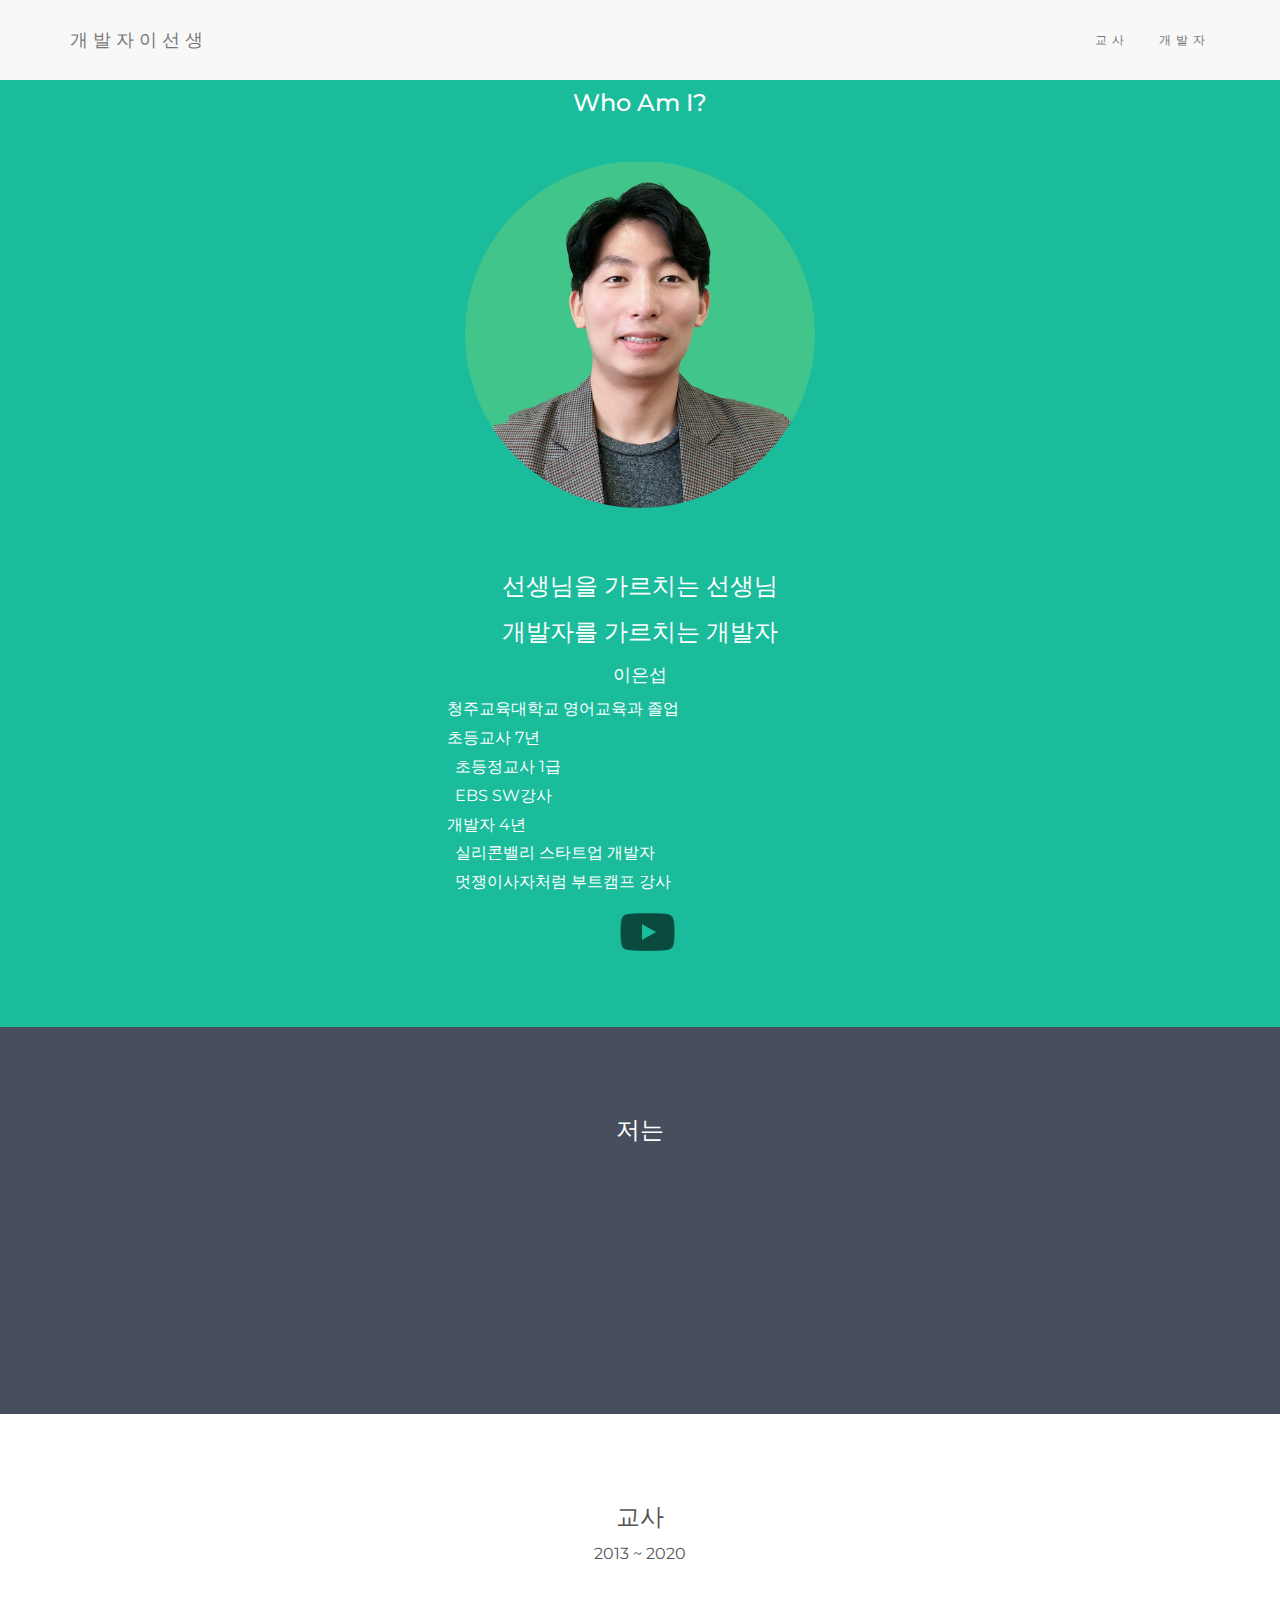
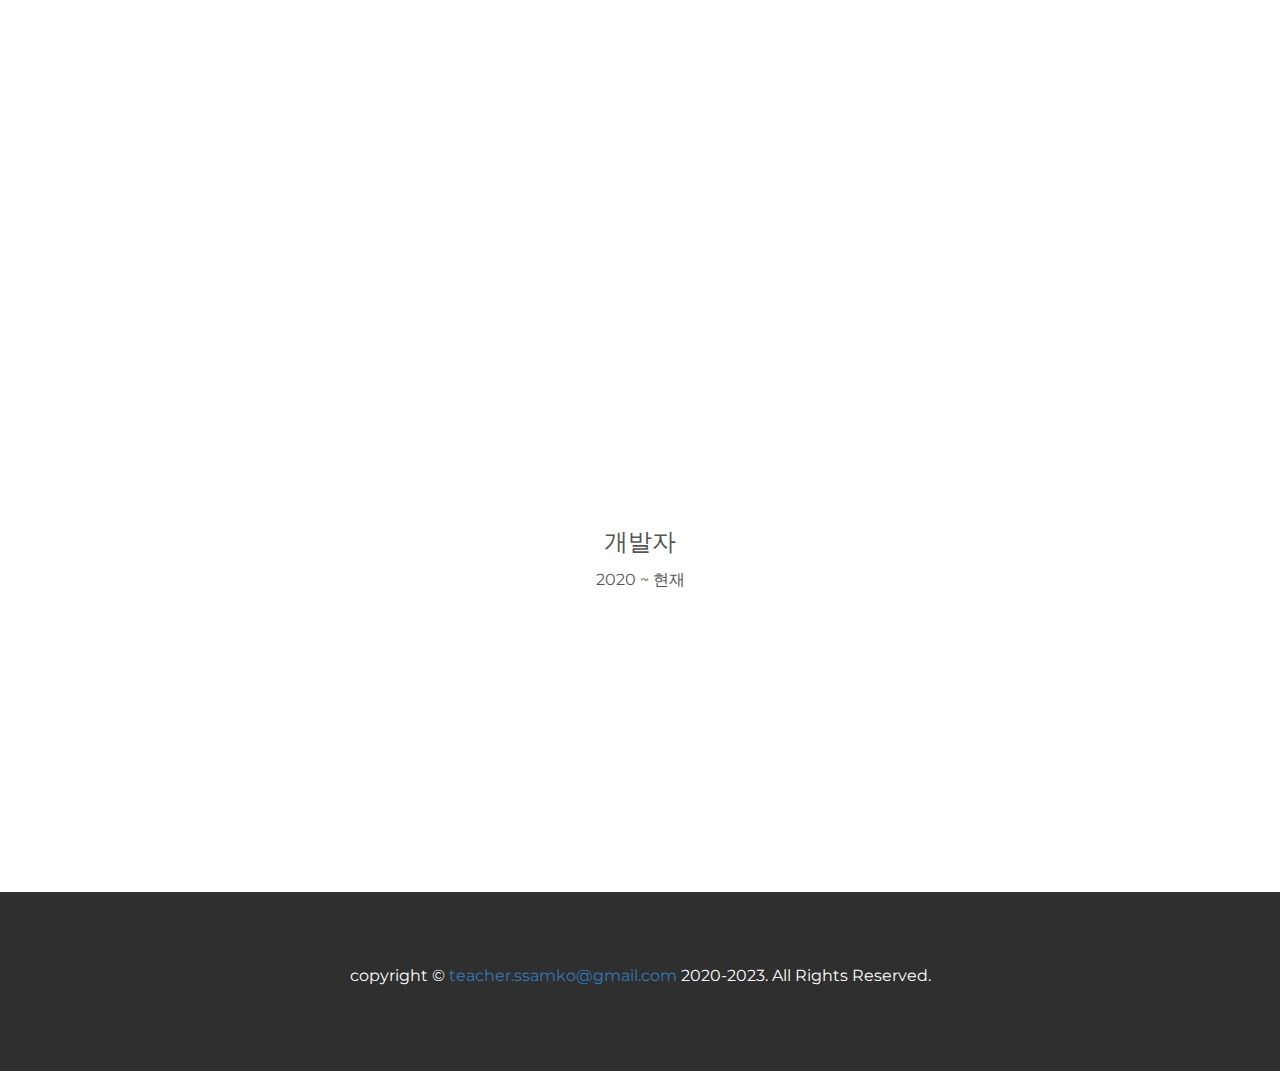
<file: index.html>
<!DOCTYPE html>
<html lang="en">
<head>
  <!-- Theme Made By www.w3schools.com - No Copyright -->
  <title>Portfolio | SSAMKO</title>
  <meta charset="utf-8">
  <meta name="viewport" content="width=device-width, initial-scale=1">

    <!-- Global site tag (gtag.js) - Google Analytics -->
    <script async src="https://www.googletagmanager.com/gtag/js?id=UA-160717559-4"></script>
    <script>
    window.dataLayer = window.dataLayer || [];
    function gtag(){dataLayer.push(arguments);}
    gtag('js', new Date());

    gtag('config', 'UA-160717559-4');
    </script>


  <link rel="stylesheet" href="https://maxcdn.bootstrapcdn.com/bootstrap/3.4.1/css/bootstrap.min.css">
  <link href="https://fonts.googleapis.com/css?family=Montserrat" rel="stylesheet">
  <script src="https://ajax.googleapis.com/ajax/libs/jquery/3.5.1/jquery.min.js"></script>
  <script src="https://maxcdn.bootstrapcdn.com/bootstrap/3.4.1/js/bootstrap.min.js"></script>
  <link rel="stylesheet" href="style.css">
  <style>
  body {
    font: 20px Montserrat, sans-serif;
    line-height: 1.8;
    color: #f5f6f7;
  }
  p {font-size: 16px;}
  .margin {margin-bottom: 45px;}
  .bg-1 { 
    background-color: #1abc9c; /* Green */
    color: #ffffff;
  }
  .bg-2 { 
    background-color: #474e5d; /* Dark Blue */
    color: #ffffff;
  }
  .bg-3 { 
    background-color: #ffffff; /* White */
    color: #555555;
  }
  .bg-4 { 
    background-color: #2f2f2f; /* Black Gray */
    color: #fff;
  }
  .container-fluid {
    padding-top: 70px;
    padding-bottom: 70px;
  }
  .navbar {
    padding-top: 15px;
    padding-bottom: 15px;
    border: 0;
    border-radius: 0;
    margin-bottom: 0;
    font-size: 12px;
    letter-spacing: 5px;
  }
  .navbar-nav  li a:hover {
    color: #1abc9c !important;
  }
  .underline-link {
    color: #fff;
    text-decoration: underline;
  }
  </style>
</head>
<body id="myPage" data-spy="scroll" data-target=".navbar" data-offset="60">

<!-- Navbar -->
<nav class="navbar navbar-default navbar-fixed-top">
  <div class="container">
    <div class="navbar-header">
      <button type="button" class="navbar-toggle" data-toggle="collapse" data-target="#myNavbar">
        <span class="icon-bar"></span>
        <span class="icon-bar"></span>
        <span class="icon-bar"></span>                        
      </button>
      <a class="navbar-brand" href="#myPage">개발자이선생</a>
    </div>
    <div class="collapse navbar-collapse" id="myNavbar">
      <ul class="nav navbar-nav navbar-right">
        <li><a href="#teacher">교사</a></li>
        <li><a href="#developer">개발자</a></li>
        <!-- <li><a href="#etc">ETC</a></li> -->
      </ul>
    </div>
  </div>
</nav>

<!-- First Container -->
<div class="container-fluid bg-1 text-center">
  <h3 class="margin">Who Am I?</h3>
  <img src="images/profile_1.png" class="img-responsive img-circle margin" style="display:inline" alt="Profile" width="350" height="350">
  <div class="slide">
    <h3>선생님을 가르치는 선생님</h3>
    <h3>개발자를 가르치는 개발자</h3>
    <div class="col-sm-4"></div>
    <div class="col-sm-4">
      <h4>
        이은섭<br>
      </h4>
      <p class="text-left">
          청주교육대학교 영어교육과 졸업 <br>
          초등교사 7년 <br>
          &nbsp 초등정교사 1급 <br>
          &nbsp EBS SW강사 <br>
          개발자 4년 <br>
          &nbsp 실리콘밸리 스타트업 개발자 <br>
          &nbsp 멋쟁이사자처럼 부트캠프 강사 <br>
  
      </p>
      <!-- <a href="https://github.com/teacherSsamko" target="_blank"><img src="images/GitHub-Mark-120px-plus.png" alt="github" class="link-logo"></a>  -->
      <!-- <a href="https://ssamko.tistory.com/" target="_blank"><img src="images/tistory_logo.png" alt="tistory" class="link-logo"></a> -->
      <a href="https://www.youtube.com/c/schoolswat" target="_blank"><img src="images/youtube_logo_bw.png" alt="youtube" class="link-logo"></a>
      <!-- <a href="https://www.instagram.com/ssam_ko/" target="_blank"><img src="images/insta_logo.png" alt="insta" class="link-logo"></a> -->

    </div>
  </div>
</div>

<!-- Second Container -->
<div class="container-fluid bg-2 text-center">
  <h3 class="margin">저는</h3>
    <div class="slideanim">
      <p>가르치는 일이 좋아 교사가 되었고</p>
      <p>코딩이 좋아 개발자가 되었습니다</p>
      <p>이제는 좋아하는 두 일을 함께 하는</p>
      <p><b>코딩을 가르치는 선생님</b>이 되고자 합니다</p>
    </div>
</div>

<!-- Third Container (Grid) -->
<div id="teacher" class="container-fluid bg-3 text-center">
    <div class="section-title margin">
        <h3>교사</h3>
        <p>2013 ~ 2020</p>

    </div>
  <div class="row slideanim">
    <div class="col-sm-4">
      <p>
        
      </p>
    </div>
    <div class="col-sm-4 text-left">
      <p>
        > 초등정교사 1급 <br>
        > 영국 SW연수 팀장 2018 <br>
        > SW교육 연구회 회장 2018-2019<br>
        > 전국 SW교육 교사 연수 강사 2019 <br>
        > 여름/겨울방학 SW캠프(초/중 대상) 운영 2018-2020 <br>
        > EBS SW T/F팀 2019 <br>
        > 충북/대전 SW교육 교사연수 강사 2018-2019 <br>
        > 충북 SW해커톤 운영진 2019 <br>
        > 전국 로봇 SW 페스티벌 충북 대표 참가 2018 <br>
        > 전국 학교 컴퓨터실 관리 사이트 comroom.net 개발 <br>
        > 기기관리대장, 방과후신청 서비스 개발 <br>
        > <a href="https://www.ebssw.kr/lrnng/alctcr/alctcrDetailView.do?alctcrSn=56557">EBS SW교육</a> 강사 2020 </p>
    </div>
  </div>
</div>

<!-- Fourth Container (Grid) -->
<div id="developer" class="container-fluid bg-3 text-center">    
    <div class="section-title margin">
        <h3>개발자</h3>
        <p>
            2020 ~ 현재
        </p>

    </div>
  <div class="row slideanim">
    <div class="col-sm-4"></div>
    <div class="col-sm-4 text-left"> 
      <p>
        > <a href="https://gdflab.com/">GDFLAB</a> - AI video Scaler <br>
        > <a href="https://hits.ai/">HITS</a> - AI 신약개발 drug discovery <br>
        > <a href="https://www.thumb.is/">Thumb-technologies</a> - AI sales/marketing solution. Silicon valley <br>
        > <a href="https://techit.education/school/kdt-backend-6th">멋쟁이 사자처럼 파이썬 백엔드 스쿨(부트캠프)</a> 강사 <br>
        > <a href="https://www.instagram.com/osds.life/">FamilyWave</a> CTO - 가족소통앱 ‘오순도순’ 개발 <br>
      </p>
    </div>
    
  </div>
</div>

<!-- Fifth Container (Grid) -->
<!-- <div id="etc" class="container-fluid bg-3 text-center">    
    <div class="section-title margin">
        <a href="http://comroom.net/namu/visitors" target='_blank' style="color: rgb(85, 85, 85); ">
            <h3>ETC</h3>
        </a>
        <p>
            행운의 단어(키워드 기반 로또번호 추출기), 숫자야구
        </p>

    </div>
  <div class="row slideanim">
    <div class="col-sm-4" id="baseball-column"> 
      <p>숫자야구 페이지</p>
    </div>
    
  </div>
</div> -->

<!-- Footer -->
<footer class="container-fluid bg-4 text-center">
  <p>copyright &copy; <a href="mailto:teacher.ssamko@gmail.com">teacher.ssamko@gmail.com</a> 2020-2023. All Rights Reserved. </p> 
</footer>
<script>
    $(document).ready(function(){
      // Add smooth scrolling to all links in navbar + footer link
      $(".navbar a, footer a[href='#myPage']").on('click', function(event) {
        // Make sure this.hash has a value before overriding default behavior
        if (this.hash !== "") {
          // Prevent default anchor click behavior
          event.preventDefault();
    
          // Store hash
          var hash = this.hash;
    
          // Using jQuery's animate() method to add smooth page scroll
          // The optional number (900) specifies the number of milliseconds it takes to scroll to the specified area
          $('html, body').animate({
            scrollTop: $(hash).offset().top
          }, 900, function(){
       
            // Add hash (#) to URL when done scrolling (default click behavior)
            window.location.hash = hash;
          });
        } // End if
      });
      
      $(window).scroll(function() {
        $(".slideanim").each(function(){
          var pos = $(this).offset().top;
    
          var winTop = $(window).scrollTop();
            if (pos < winTop + 600) {
              $(this).addClass("slide");
            }
        });
      });
    })
    </script>
</body>
</html>
</file>
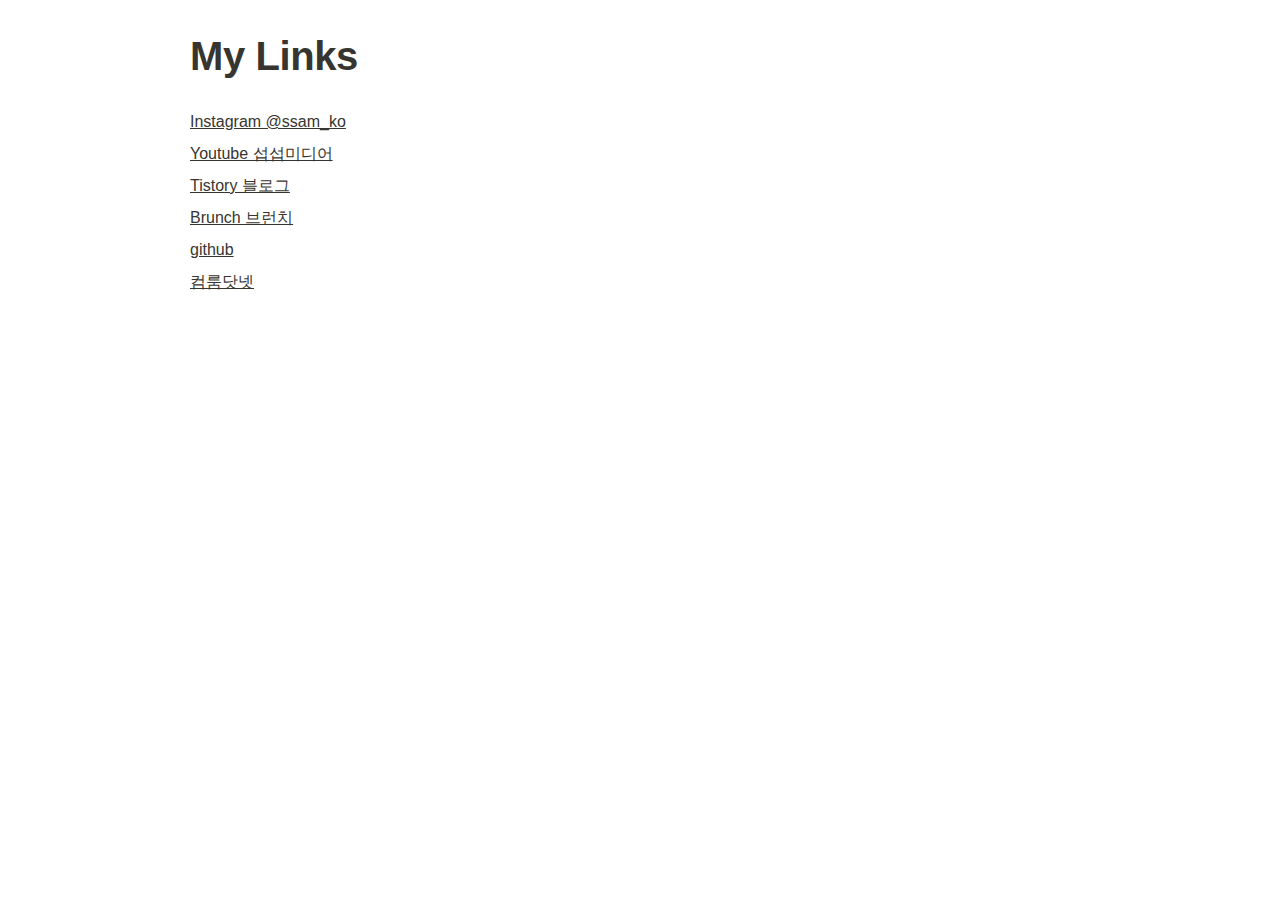
<file: My Links.html>
<html><head><meta http-equiv="Content-Type" content="text/html; charset=utf-8"/><title>My Links</title><style>
/* webkit printing magic: print all background colors */
html {
	-webkit-print-color-adjust: exact;
}
* {
	box-sizing: border-box;
	-webkit-print-color-adjust: exact;
}

html,
body {
	margin: 0;
	padding: 0;
}
@media only screen {
	body {
		margin: 2em auto;
		max-width: 900px;
		color: rgb(55, 53, 47);
	}
}

body {
	line-height: 1.5;
	white-space: pre-wrap;
}

a,
a.visited {
	color: inherit;
	text-decoration: underline;
}

.pdf-relative-link-path {
	font-size: 80%;
	color: #444;
}

h1,
h2,
h3 {
	letter-spacing: -0.01em;
	line-height: 1.2;
	font-weight: 600;
	margin-bottom: 0;
}

.page-title {
	font-size: 2.5rem;
	font-weight: 700;
	margin-top: 0;
	margin-bottom: 0.75em;
}

h1 {
	font-size: 1.875rem;
	margin-top: 1.875rem;
}

h2 {
	font-size: 1.5rem;
	margin-top: 1.5rem;
}

h3 {
	font-size: 1.25rem;
	margin-top: 1.25rem;
}

.source {
	border: 1px solid #ddd;
	border-radius: 3px;
	padding: 1.5em;
	word-break: break-all;
}

.callout {
	border-radius: 3px;
	padding: 1rem;
}

figure {
	margin: 1.25em 0;
	page-break-inside: avoid;
}

figcaption {
	opacity: 0.5;
	font-size: 85%;
	margin-top: 0.5em;
}

mark {
	background-color: transparent;
}

.indented {
	padding-left: 1.5em;
}

hr {
	background: transparent;
	display: block;
	width: 100%;
	height: 1px;
	visibility: visible;
	border: none;
	border-bottom: 1px solid rgba(55, 53, 47, 0.09);
}

img {
	max-width: 100%;
}

@media only print {
	img {
		max-height: 100vh;
		object-fit: contain;
	}
}

@page {
	margin: 1in;
}

.collection-content {
	font-size: 0.875rem;
}

.column-list {
	display: flex;
	justify-content: space-between;
}

.column {
	padding: 0 1em;
}

.column:first-child {
	padding-left: 0;
}

.column:last-child {
	padding-right: 0;
}

.table_of_contents-item {
	display: block;
	font-size: 0.875rem;
	line-height: 1.3;
	padding: 0.125rem;
}

.table_of_contents-indent-1 {
	margin-left: 1.5rem;
}

.table_of_contents-indent-2 {
	margin-left: 3rem;
}

.table_of_contents-indent-3 {
	margin-left: 4.5rem;
}

.table_of_contents-link {
	text-decoration: none;
	opacity: 0.7;
	border-bottom: 1px solid rgba(55, 53, 47, 0.18);
}

table,
th,
td {
	border: 1px solid rgba(55, 53, 47, 0.09);
	border-collapse: collapse;
}

table {
	border-left: none;
	border-right: none;
}

th,
td {
	font-weight: normal;
	padding: 0.25em 0.5em;
	line-height: 1.5;
	min-height: 1.5em;
	text-align: left;
}

th {
	color: rgba(55, 53, 47, 0.6);
}

ol,
ul {
	margin: 0;
	margin-block-start: 0.6em;
	margin-block-end: 0.6em;
}

li > ol:first-child,
li > ul:first-child {
	margin-block-start: 0.6em;
}

ul > li {
	list-style: disc;
}

ul.to-do-list {
	text-indent: -1.7em;
}

ul.to-do-list > li {
	list-style: none;
}

.to-do-children-checked {
	text-decoration: line-through;
	opacity: 0.375;
}

ul.toggle > li {
	list-style: none;
}

ul {
	padding-inline-start: 1.7em;
}

ul > li {
	padding-left: 0.1em;
}

ol {
	padding-inline-start: 1.6em;
}

ol > li {
	padding-left: 0.2em;
}

.mono ol {
	padding-inline-start: 2em;
}

.mono ol > li {
	text-indent: -0.4em;
}

.toggle {
	padding-inline-start: 0em;
	list-style-type: none;
}

/* Indent toggle children */
.toggle > li > details {
	padding-left: 1.7em;
}

.toggle > li > details > summary {
	margin-left: -1.1em;
}

.selected-value {
	display: inline-block;
	padding: 0 0.5em;
	background: rgba(206, 205, 202, 0.5);
	border-radius: 3px;
	margin-right: 0.5em;
	margin-top: 0.3em;
	margin-bottom: 0.3em;
	white-space: nowrap;
}

.collection-title {
	display: inline-block;
	margin-right: 1em;
}

time {
	opacity: 0.5;
}

.icon {
	display: inline-block;
	max-width: 1.2em;
	max-height: 1.2em;
	text-decoration: none;
	vertical-align: text-bottom;
	margin-right: 0.5em;
}

img.icon {
	border-radius: 3px;
}

.user-icon {
	width: 1.5em;
	height: 1.5em;
	border-radius: 100%;
	margin-right: 0.5rem;
}

.user-icon-inner {
	font-size: 0.8em;
}

.text-icon {
	border: 1px solid #000;
	text-align: center;
}

.page-cover-image {
	display: block;
	object-fit: cover;
	width: 100%;
	height: 30vh;
}

.page-header-icon {
	font-size: 3rem;
	margin-bottom: 1rem;
}

.page-header-icon-with-cover {
	margin-top: -0.72em;
	margin-left: 0.07em;
}

.page-header-icon img {
	border-radius: 3px;
}

.link-to-page {
	margin: 1em 0;
	padding: 0;
	border: none;
	font-weight: 500;
}

p > .user {
	opacity: 0.5;
}

td > .user,
td > time {
	white-space: nowrap;
}

input[type="checkbox"] {
	transform: scale(1.5);
	margin-right: 0.6em;
	vertical-align: middle;
}

p {
	margin-top: 0.5em;
	margin-bottom: 0.5em;
}

.image {
	border: none;
	margin: 1.5em 0;
	padding: 0;
	border-radius: 0;
	text-align: center;
}

.code,
code {
	background: rgba(135, 131, 120, 0.15);
	border-radius: 3px;
	padding: 0.2em 0.4em;
	border-radius: 3px;
	font-size: 85%;
	tab-size: 2;
}

code {
	color: #eb5757;
}

.code {
	padding: 1.5em 1em;
}

.code-wrap {
	white-space: pre-wrap;
	word-break: break-all;
}

.code > code {
	background: none;
	padding: 0;
	font-size: 100%;
	color: inherit;
}

blockquote {
	font-size: 1.25em;
	margin: 1em 0;
	padding-left: 1em;
	border-left: 3px solid rgb(55, 53, 47);
}

.bookmark {
	text-decoration: none;
	max-height: 8em;
	padding: 0;
	display: flex;
	width: 100%;
	align-items: stretch;
}

.bookmark-title {
	font-size: 0.85em;
	overflow: hidden;
	text-overflow: ellipsis;
	height: 1.75em;
	white-space: nowrap;
}

.bookmark-text {
	display: flex;
	flex-direction: column;
}

.bookmark-info {
	flex: 4 1 180px;
	padding: 12px 14px 14px;
	display: flex;
	flex-direction: column;
	justify-content: space-between;
}

.bookmark-image {
	width: 33%;
	flex: 1 1 180px;
	display: block;
	position: relative;
	object-fit: cover;
	border-radius: 1px;
}

.bookmark-description {
	color: rgba(55, 53, 47, 0.6);
	font-size: 0.75em;
	overflow: hidden;
	max-height: 4.5em;
	word-break: break-word;
}

.bookmark-href {
	font-size: 0.75em;
	margin-top: 0.25em;
}

.sans { font-family: -apple-system, BlinkMacSystemFont, "Segoe UI", Helvetica, "Apple Color Emoji", Arial, sans-serif, "Segoe UI Emoji", "Segoe UI Symbol"; }
.code { font-family: "SFMono-Regular", Consolas, "Liberation Mono", Menlo, Courier, monospace; }
.serif { font-family: Lyon-Text, Georgia, YuMincho, "Yu Mincho", "Hiragino Mincho ProN", "Hiragino Mincho Pro", "Songti TC", "Songti SC", "SimSun", "Nanum Myeongjo", NanumMyeongjo, Batang, serif; }
.mono { font-family: iawriter-mono, Nitti, Menlo, Courier, monospace; }
.pdf .sans { font-family: Inter, -apple-system, BlinkMacSystemFont, "Segoe UI", Helvetica, "Apple Color Emoji", Arial, sans-serif, "Segoe UI Emoji", "Segoe UI Symbol", 'Twemoji', 'Noto Color Emoji', 'Noto Sans CJK SC', 'Noto Sans CJK KR'; }

.pdf .code { font-family: Source Code Pro, "SFMono-Regular", Consolas, "Liberation Mono", Menlo, Courier, monospace, 'Twemoji', 'Noto Color Emoji', 'Noto Sans Mono CJK SC', 'Noto Sans Mono CJK KR'; }

.pdf .serif { font-family: PT Serif, Lyon-Text, Georgia, YuMincho, "Yu Mincho", "Hiragino Mincho ProN", "Hiragino Mincho Pro", "Songti TC", "Songti SC", "SimSun", "Nanum Myeongjo", NanumMyeongjo, Batang, serif, 'Twemoji', 'Noto Color Emoji', 'Noto Sans CJK SC', 'Noto Sans CJK KR'; }

.pdf .mono { font-family: PT Mono, iawriter-mono, Nitti, Menlo, Courier, monospace, 'Twemoji', 'Noto Color Emoji', 'Noto Sans Mono CJK SC', 'Noto Sans Mono CJK KR'; }

.highlight-default {
}
.highlight-gray {
	color: rgb(155,154,151);
}
.highlight-brown {
	color: rgb(100,71,58);
}
.highlight-orange {
	color: rgb(217,115,13);
}
.highlight-yellow {
	color: rgb(223,171,1);
}
.highlight-teal {
	color: rgb(15,123,108);
}
.highlight-blue {
	color: rgb(11,110,153);
}
.highlight-purple {
	color: rgb(105,64,165);
}
.highlight-pink {
	color: rgb(173,26,114);
}
.highlight-red {
	color: rgb(224,62,62);
}
.highlight-gray_background {
	background: rgb(235,236,237);
}
.highlight-brown_background {
	background: rgb(233,229,227);
}
.highlight-orange_background {
	background: rgb(250,235,221);
}
.highlight-yellow_background {
	background: rgb(251,243,219);
}
.highlight-teal_background {
	background: rgb(221,237,234);
}
.highlight-blue_background {
	background: rgb(221,235,241);
}
.highlight-purple_background {
	background: rgb(234,228,242);
}
.highlight-pink_background {
	background: rgb(244,223,235);
}
.highlight-red_background {
	background: rgb(251,228,228);
}
.block-color-default {
	color: inherit;
	fill: inherit;
}
.block-color-gray {
	color: rgba(55, 53, 47, 0.6);
	fill: rgba(55, 53, 47, 0.6);
}
.block-color-brown {
	color: rgb(100,71,58);
	fill: rgb(100,71,58);
}
.block-color-orange {
	color: rgb(217,115,13);
	fill: rgb(217,115,13);
}
.block-color-yellow {
	color: rgb(223,171,1);
	fill: rgb(223,171,1);
}
.block-color-teal {
	color: rgb(15,123,108);
	fill: rgb(15,123,108);
}
.block-color-blue {
	color: rgb(11,110,153);
	fill: rgb(11,110,153);
}
.block-color-purple {
	color: rgb(105,64,165);
	fill: rgb(105,64,165);
}
.block-color-pink {
	color: rgb(173,26,114);
	fill: rgb(173,26,114);
}
.block-color-red {
	color: rgb(224,62,62);
	fill: rgb(224,62,62);
}
.block-color-gray_background {
	background: rgb(235,236,237);
}
.block-color-brown_background {
	background: rgb(233,229,227);
}
.block-color-orange_background {
	background: rgb(250,235,221);
}
.block-color-yellow_background {
	background: rgb(251,243,219);
}
.block-color-teal_background {
	background: rgb(221,237,234);
}
.block-color-blue_background {
	background: rgb(221,235,241);
}
.block-color-purple_background {
	background: rgb(234,228,242);
}
.block-color-pink_background {
	background: rgb(244,223,235);
}
.block-color-red_background {
	background: rgb(251,228,228);
}
.select-value-color-default { background-color: rgba(206,205,202,0.5); }
.select-value-color-gray { background-color: rgba(155,154,151, 0.4); }
.select-value-color-brown { background-color: rgba(140,46,0,0.2); }
.select-value-color-orange { background-color: rgba(245,93,0,0.2); }
.select-value-color-yellow { background-color: rgba(233,168,0,0.2); }
.select-value-color-green { background-color: rgba(0,135,107,0.2); }
.select-value-color-blue { background-color: rgba(0,120,223,0.2); }
.select-value-color-purple { background-color: rgba(103,36,222,0.2); }
.select-value-color-pink { background-color: rgba(221,0,129,0.2); }
.select-value-color-red { background-color: rgba(255,0,26,0.2); }

.checkbox {
	display: inline-flex;
	vertical-align: text-bottom;
	width: 16;
	height: 16;
	background-size: 16px;
	margin-left: 2px;
	margin-right: 5px;
}

.checkbox-on {
	background-image: url("data:image/svg+xml;charset=UTF-8,%3Csvg%20width%3D%2216%22%20height%3D%2216%22%20viewBox%3D%220%200%2016%2016%22%20fill%3D%22none%22%20xmlns%3D%22http%3A%2F%2Fwww.w3.org%2F2000%2Fsvg%22%3E%0A%3Crect%20width%3D%2216%22%20height%3D%2216%22%20fill%3D%22%2358A9D7%22%2F%3E%0A%3Cpath%20d%3D%22M6.71429%2012.2852L14%204.9995L12.7143%203.71436L6.71429%209.71378L3.28571%206.2831L2%207.57092L6.71429%2012.2852Z%22%20fill%3D%22white%22%2F%3E%0A%3C%2Fsvg%3E");
}

.checkbox-off {
	background-image: url("data:image/svg+xml;charset=UTF-8,%3Csvg%20width%3D%2216%22%20height%3D%2216%22%20viewBox%3D%220%200%2016%2016%22%20fill%3D%22none%22%20xmlns%3D%22http%3A%2F%2Fwww.w3.org%2F2000%2Fsvg%22%3E%0A%3Crect%20x%3D%220.75%22%20y%3D%220.75%22%20width%3D%2214.5%22%20height%3D%2214.5%22%20fill%3D%22white%22%20stroke%3D%22%2336352F%22%20stroke-width%3D%221.5%22%2F%3E%0A%3C%2Fsvg%3E");
}
	
</style></head><body><article id="12734e71-d704-45ba-a3b5-1403e2d47e4b" class="page sans"><header><h1 class="page-title">My Links</h1></header><div class="page-body"><p id="78bfa783-5b0c-4526-9b94-e5495fb9081e" class=""><a href="https://www.instagram.com/ssam_ko/">Instagram @ssam_ko</a></p><p id="bd88c431-28f1-4168-98eb-40eee100f42b" class=""><a href="https://www.youtube.com/c/schoolswat">Youtube 섭섭미디어</a></p><p id="a81cd113-610a-4ce8-a3a6-4e9eef1aaccd" class=""><a href="https://ssamko.tistory.com/">Tistory 블로그</a></p><p id="fcecf40a-71fb-4738-a786-01104a75df6e" class=""><a href="https://brunch.co.kr/@ssamko">Brunch 브런치</a></p><p id="eff40438-ac87-4cc4-bfe5-3df9f9c53cc2" class=""><a href="https://github.com/teacherSsamko">github</a></p><p id="03a56027-34d4-457c-91ef-105a882d20e0" class=""><a href="http://comroom.net/">컴룸닷넷</a></p><p id="5cdd11b0-3513-499e-a177-afb697966dab" class="">
</p></div></article></body></html>
</file>
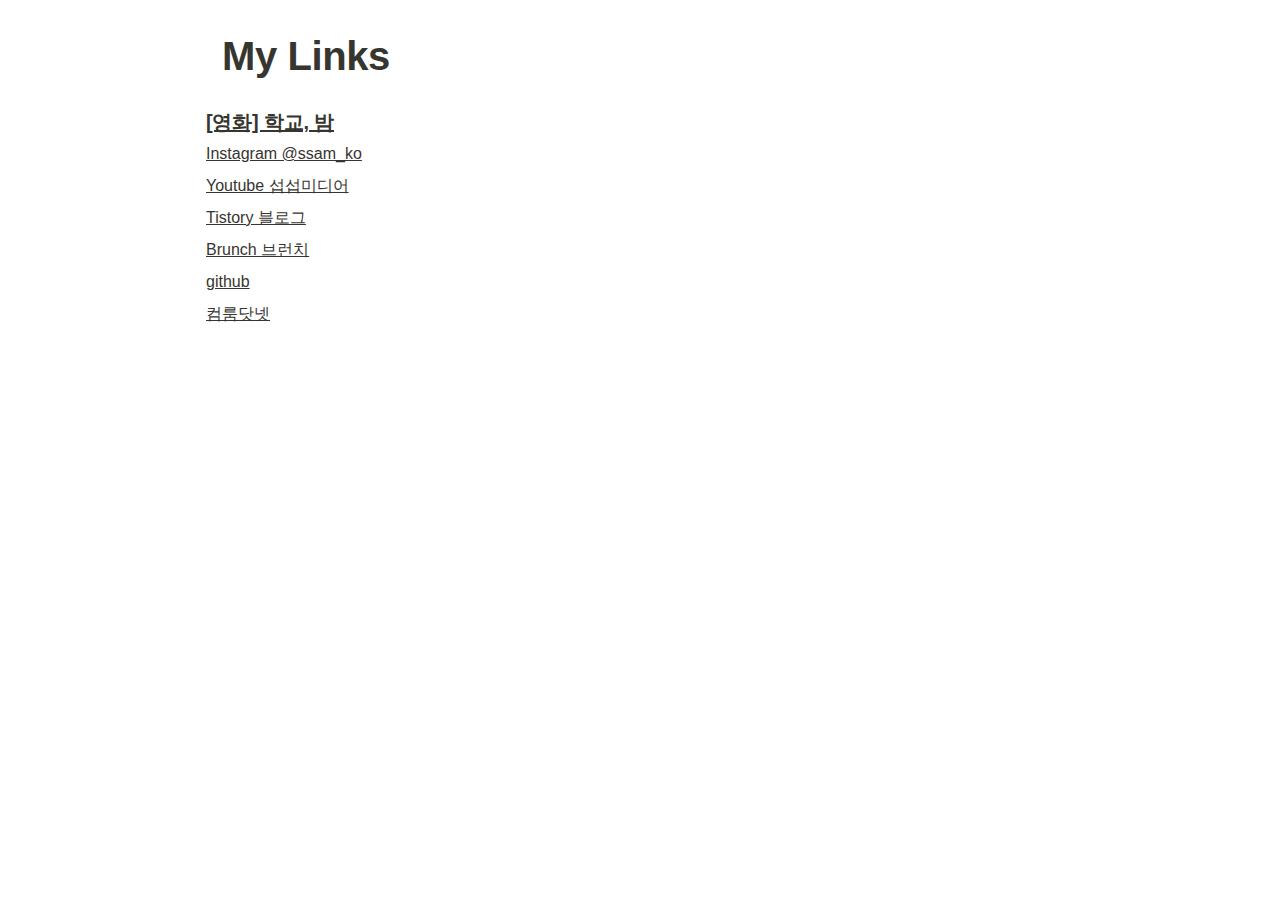
<file: my_links.html>
<html>

<head>
    <meta http-equiv="Content-Type" content="text/html; charset=utf-8" />
    <meta name="viewport" content="width=device-width, initial-scale=1.0">
    <title>My Links</title>
    <link rel="stylesheet" href="myLinks.css">
    <style></style>
</head>

<body>
    <article id="12734e71-d704-45ba-a3b5-1403e2d47e4b" class="page sans">
        <header>
            <h1 class="page-title">My Links</h1>
        </header>
        <div class="page-body">
            <h3><a href="https://youtu.be/IvSs2qPEidI">[영화] 학교, 밤</a></h3>
            <p id="insta" class=""><a href="https://www.instagram.com/ssam_ko/">Instagram @ssam_ko</a></p>
            <p id="youtube" class=""><a href="https://www.youtube.com/c/schoolswat">Youtube 섭섭미디어</a></p>
            <p id="tistory" class=""><a href="https://ssamko.tistory.com/">Tistory 블로그</a></p>
            <p id="brunch" class=""><a href="https://brunch.co.kr/@ssamko">Brunch 브런치</a></p>
            <p id="github" class=""><a href="https://github.com/teacherSsamko">github</a></p>
            <p id="comroom" class=""><a href="http://comroom.net/">컴룸닷넷</a></p>
            <p id="5cdd11b0-3513-499e-a177-afb697966dab" class="">
            </p>
        </div>
    </article>
</body>

</html>
</file>
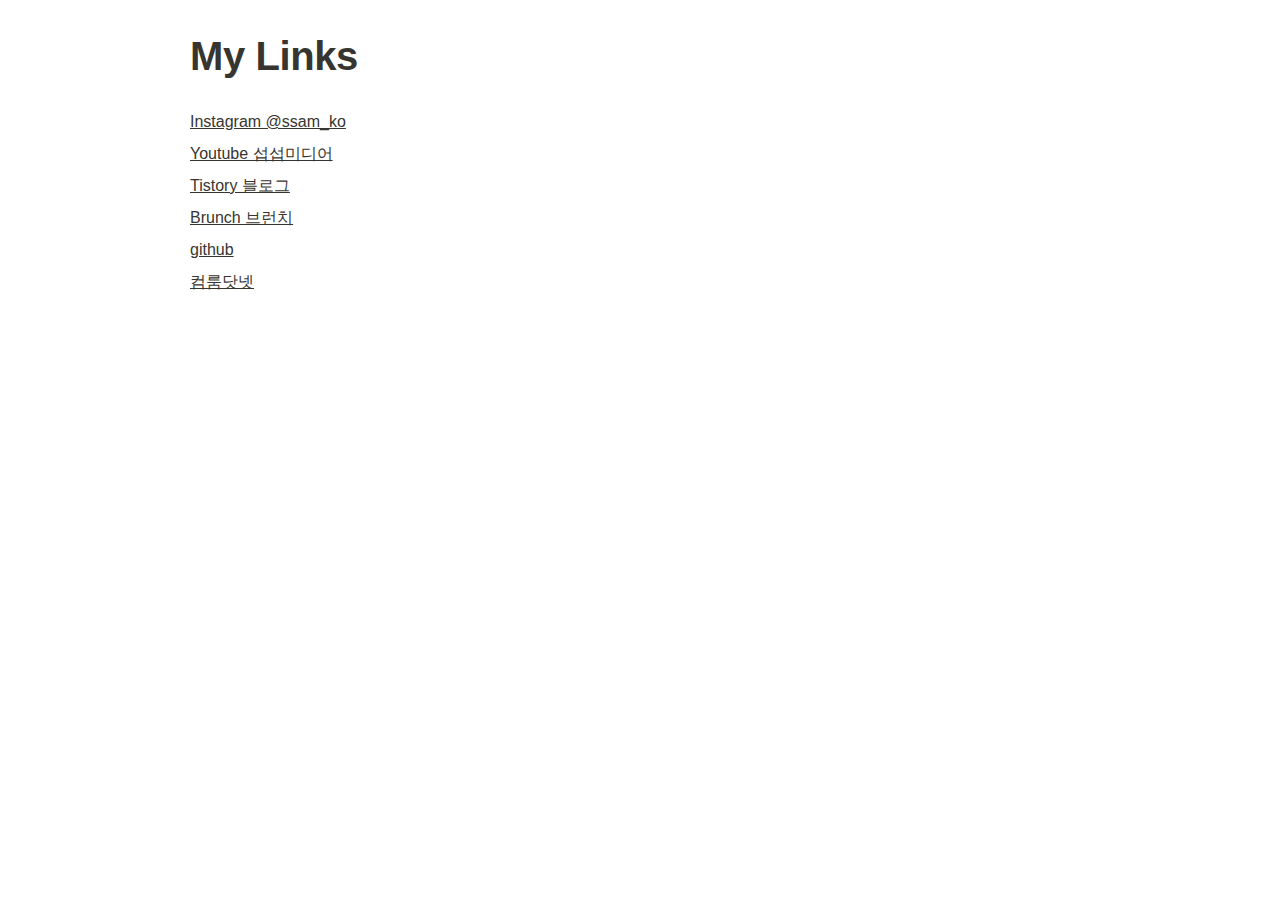
<file: My_Links.html>
<html><head><meta http-equiv="Content-Type" content="text/html; charset=utf-8"/><title>My Links</title><style>
/* webkit printing magic: print all background colors */
html {
	-webkit-print-color-adjust: exact;
}
* {
	box-sizing: border-box;
	-webkit-print-color-adjust: exact;
}

html,
body {
	margin: 0;
	padding: 0;
}
@media only screen {
	body {
		margin: 2em auto;
		max-width: 900px;
		color: rgb(55, 53, 47);
	}
}

body {
	line-height: 1.5;
	white-space: pre-wrap;
}

a,
a.visited {
	color: inherit;
	text-decoration: underline;
}

.pdf-relative-link-path {
	font-size: 80%;
	color: #444;
}

h1,
h2,
h3 {
	letter-spacing: -0.01em;
	line-height: 1.2;
	font-weight: 600;
	margin-bottom: 0;
}

.page-title {
	font-size: 2.5rem;
	font-weight: 700;
	margin-top: 0;
	margin-bottom: 0.75em;
}

h1 {
	font-size: 1.875rem;
	margin-top: 1.875rem;
}

h2 {
	font-size: 1.5rem;
	margin-top: 1.5rem;
}

h3 {
	font-size: 1.25rem;
	margin-top: 1.25rem;
}

.source {
	border: 1px solid #ddd;
	border-radius: 3px;
	padding: 1.5em;
	word-break: break-all;
}

.callout {
	border-radius: 3px;
	padding: 1rem;
}

figure {
	margin: 1.25em 0;
	page-break-inside: avoid;
}

figcaption {
	opacity: 0.5;
	font-size: 85%;
	margin-top: 0.5em;
}

mark {
	background-color: transparent;
}

.indented {
	padding-left: 1.5em;
}

hr {
	background: transparent;
	display: block;
	width: 100%;
	height: 1px;
	visibility: visible;
	border: none;
	border-bottom: 1px solid rgba(55, 53, 47, 0.09);
}

img {
	max-width: 100%;
}

@media only print {
	img {
		max-height: 100vh;
		object-fit: contain;
	}
}

@page {
	margin: 1in;
}

.collection-content {
	font-size: 0.875rem;
}

.column-list {
	display: flex;
	justify-content: space-between;
}

.column {
	padding: 0 1em;
}

.column:first-child {
	padding-left: 0;
}

.column:last-child {
	padding-right: 0;
}

.table_of_contents-item {
	display: block;
	font-size: 0.875rem;
	line-height: 1.3;
	padding: 0.125rem;
}

.table_of_contents-indent-1 {
	margin-left: 1.5rem;
}

.table_of_contents-indent-2 {
	margin-left: 3rem;
}

.table_of_contents-indent-3 {
	margin-left: 4.5rem;
}

.table_of_contents-link {
	text-decoration: none;
	opacity: 0.7;
	border-bottom: 1px solid rgba(55, 53, 47, 0.18);
}

table,
th,
td {
	border: 1px solid rgba(55, 53, 47, 0.09);
	border-collapse: collapse;
}

table {
	border-left: none;
	border-right: none;
}

th,
td {
	font-weight: normal;
	padding: 0.25em 0.5em;
	line-height: 1.5;
	min-height: 1.5em;
	text-align: left;
}

th {
	color: rgba(55, 53, 47, 0.6);
}

ol,
ul {
	margin: 0;
	margin-block-start: 0.6em;
	margin-block-end: 0.6em;
}

li > ol:first-child,
li > ul:first-child {
	margin-block-start: 0.6em;
}

ul > li {
	list-style: disc;
}

ul.to-do-list {
	text-indent: -1.7em;
}

ul.to-do-list > li {
	list-style: none;
}

.to-do-children-checked {
	text-decoration: line-through;
	opacity: 0.375;
}

ul.toggle > li {
	list-style: none;
}

ul {
	padding-inline-start: 1.7em;
}

ul > li {
	padding-left: 0.1em;
}

ol {
	padding-inline-start: 1.6em;
}

ol > li {
	padding-left: 0.2em;
}

.mono ol {
	padding-inline-start: 2em;
}

.mono ol > li {
	text-indent: -0.4em;
}

.toggle {
	padding-inline-start: 0em;
	list-style-type: none;
}

/* Indent toggle children */
.toggle > li > details {
	padding-left: 1.7em;
}

.toggle > li > details > summary {
	margin-left: -1.1em;
}

.selected-value {
	display: inline-block;
	padding: 0 0.5em;
	background: rgba(206, 205, 202, 0.5);
	border-radius: 3px;
	margin-right: 0.5em;
	margin-top: 0.3em;
	margin-bottom: 0.3em;
	white-space: nowrap;
}

.collection-title {
	display: inline-block;
	margin-right: 1em;
}

time {
	opacity: 0.5;
}

.icon {
	display: inline-block;
	max-width: 1.2em;
	max-height: 1.2em;
	text-decoration: none;
	vertical-align: text-bottom;
	margin-right: 0.5em;
}

img.icon {
	border-radius: 3px;
}

.user-icon {
	width: 1.5em;
	height: 1.5em;
	border-radius: 100%;
	margin-right: 0.5rem;
}

.user-icon-inner {
	font-size: 0.8em;
}

.text-icon {
	border: 1px solid #000;
	text-align: center;
}

.page-cover-image {
	display: block;
	object-fit: cover;
	width: 100%;
	height: 30vh;
}

.page-header-icon {
	font-size: 3rem;
	margin-bottom: 1rem;
}

.page-header-icon-with-cover {
	margin-top: -0.72em;
	margin-left: 0.07em;
}

.page-header-icon img {
	border-radius: 3px;
}

.link-to-page {
	margin: 1em 0;
	padding: 0;
	border: none;
	font-weight: 500;
}

p > .user {
	opacity: 0.5;
}

td > .user,
td > time {
	white-space: nowrap;
}

input[type="checkbox"] {
	transform: scale(1.5);
	margin-right: 0.6em;
	vertical-align: middle;
}

p {
	margin-top: 0.5em;
	margin-bottom: 0.5em;
}

.image {
	border: none;
	margin: 1.5em 0;
	padding: 0;
	border-radius: 0;
	text-align: center;
}

.code,
code {
	background: rgba(135, 131, 120, 0.15);
	border-radius: 3px;
	padding: 0.2em 0.4em;
	border-radius: 3px;
	font-size: 85%;
	tab-size: 2;
}

code {
	color: #eb5757;
}

.code {
	padding: 1.5em 1em;
}

.code-wrap {
	white-space: pre-wrap;
	word-break: break-all;
}

.code > code {
	background: none;
	padding: 0;
	font-size: 100%;
	color: inherit;
}

blockquote {
	font-size: 1.25em;
	margin: 1em 0;
	padding-left: 1em;
	border-left: 3px solid rgb(55, 53, 47);
}

.bookmark {
	text-decoration: none;
	max-height: 8em;
	padding: 0;
	display: flex;
	width: 100%;
	align-items: stretch;
}

.bookmark-title {
	font-size: 0.85em;
	overflow: hidden;
	text-overflow: ellipsis;
	height: 1.75em;
	white-space: nowrap;
}

.bookmark-text {
	display: flex;
	flex-direction: column;
}

.bookmark-info {
	flex: 4 1 180px;
	padding: 12px 14px 14px;
	display: flex;
	flex-direction: column;
	justify-content: space-between;
}

.bookmark-image {
	width: 33%;
	flex: 1 1 180px;
	display: block;
	position: relative;
	object-fit: cover;
	border-radius: 1px;
}

.bookmark-description {
	color: rgba(55, 53, 47, 0.6);
	font-size: 0.75em;
	overflow: hidden;
	max-height: 4.5em;
	word-break: break-word;
}

.bookmark-href {
	font-size: 0.75em;
	margin-top: 0.25em;
}

.sans { font-family: -apple-system, BlinkMacSystemFont, "Segoe UI", Helvetica, "Apple Color Emoji", Arial, sans-serif, "Segoe UI Emoji", "Segoe UI Symbol"; }
.code { font-family: "SFMono-Regular", Consolas, "Liberation Mono", Menlo, Courier, monospace; }
.serif { font-family: Lyon-Text, Georgia, YuMincho, "Yu Mincho", "Hiragino Mincho ProN", "Hiragino Mincho Pro", "Songti TC", "Songti SC", "SimSun", "Nanum Myeongjo", NanumMyeongjo, Batang, serif; }
.mono { font-family: iawriter-mono, Nitti, Menlo, Courier, monospace; }
.pdf .sans { font-family: Inter, -apple-system, BlinkMacSystemFont, "Segoe UI", Helvetica, "Apple Color Emoji", Arial, sans-serif, "Segoe UI Emoji", "Segoe UI Symbol", 'Twemoji', 'Noto Color Emoji', 'Noto Sans CJK SC', 'Noto Sans CJK KR'; }

.pdf .code { font-family: Source Code Pro, "SFMono-Regular", Consolas, "Liberation Mono", Menlo, Courier, monospace, 'Twemoji', 'Noto Color Emoji', 'Noto Sans Mono CJK SC', 'Noto Sans Mono CJK KR'; }

.pdf .serif { font-family: PT Serif, Lyon-Text, Georgia, YuMincho, "Yu Mincho", "Hiragino Mincho ProN", "Hiragino Mincho Pro", "Songti TC", "Songti SC", "SimSun", "Nanum Myeongjo", NanumMyeongjo, Batang, serif, 'Twemoji', 'Noto Color Emoji', 'Noto Sans CJK SC', 'Noto Sans CJK KR'; }

.pdf .mono { font-family: PT Mono, iawriter-mono, Nitti, Menlo, Courier, monospace, 'Twemoji', 'Noto Color Emoji', 'Noto Sans Mono CJK SC', 'Noto Sans Mono CJK KR'; }

.highlight-default {
}
.highlight-gray {
	color: rgb(155,154,151);
}
.highlight-brown {
	color: rgb(100,71,58);
}
.highlight-orange {
	color: rgb(217,115,13);
}
.highlight-yellow {
	color: rgb(223,171,1);
}
.highlight-teal {
	color: rgb(15,123,108);
}
.highlight-blue {
	color: rgb(11,110,153);
}
.highlight-purple {
	color: rgb(105,64,165);
}
.highlight-pink {
	color: rgb(173,26,114);
}
.highlight-red {
	color: rgb(224,62,62);
}
.highlight-gray_background {
	background: rgb(235,236,237);
}
.highlight-brown_background {
	background: rgb(233,229,227);
}
.highlight-orange_background {
	background: rgb(250,235,221);
}
.highlight-yellow_background {
	background: rgb(251,243,219);
}
.highlight-teal_background {
	background: rgb(221,237,234);
}
.highlight-blue_background {
	background: rgb(221,235,241);
}
.highlight-purple_background {
	background: rgb(234,228,242);
}
.highlight-pink_background {
	background: rgb(244,223,235);
}
.highlight-red_background {
	background: rgb(251,228,228);
}
.block-color-default {
	color: inherit;
	fill: inherit;
}
.block-color-gray {
	color: rgba(55, 53, 47, 0.6);
	fill: rgba(55, 53, 47, 0.6);
}
.block-color-brown {
	color: rgb(100,71,58);
	fill: rgb(100,71,58);
}
.block-color-orange {
	color: rgb(217,115,13);
	fill: rgb(217,115,13);
}
.block-color-yellow {
	color: rgb(223,171,1);
	fill: rgb(223,171,1);
}
.block-color-teal {
	color: rgb(15,123,108);
	fill: rgb(15,123,108);
}
.block-color-blue {
	color: rgb(11,110,153);
	fill: rgb(11,110,153);
}
.block-color-purple {
	color: rgb(105,64,165);
	fill: rgb(105,64,165);
}
.block-color-pink {
	color: rgb(173,26,114);
	fill: rgb(173,26,114);
}
.block-color-red {
	color: rgb(224,62,62);
	fill: rgb(224,62,62);
}
.block-color-gray_background {
	background: rgb(235,236,237);
}
.block-color-brown_background {
	background: rgb(233,229,227);
}
.block-color-orange_background {
	background: rgb(250,235,221);
}
.block-color-yellow_background {
	background: rgb(251,243,219);
}
.block-color-teal_background {
	background: rgb(221,237,234);
}
.block-color-blue_background {
	background: rgb(221,235,241);
}
.block-color-purple_background {
	background: rgb(234,228,242);
}
.block-color-pink_background {
	background: rgb(244,223,235);
}
.block-color-red_background {
	background: rgb(251,228,228);
}
.select-value-color-default { background-color: rgba(206,205,202,0.5); }
.select-value-color-gray { background-color: rgba(155,154,151, 0.4); }
.select-value-color-brown { background-color: rgba(140,46,0,0.2); }
.select-value-color-orange { background-color: rgba(245,93,0,0.2); }
.select-value-color-yellow { background-color: rgba(233,168,0,0.2); }
.select-value-color-green { background-color: rgba(0,135,107,0.2); }
.select-value-color-blue { background-color: rgba(0,120,223,0.2); }
.select-value-color-purple { background-color: rgba(103,36,222,0.2); }
.select-value-color-pink { background-color: rgba(221,0,129,0.2); }
.select-value-color-red { background-color: rgba(255,0,26,0.2); }

.checkbox {
	display: inline-flex;
	vertical-align: text-bottom;
	width: 16;
	height: 16;
	background-size: 16px;
	margin-left: 2px;
	margin-right: 5px;
}

.checkbox-on {
	background-image: url("data:image/svg+xml;charset=UTF-8,%3Csvg%20width%3D%2216%22%20height%3D%2216%22%20viewBox%3D%220%200%2016%2016%22%20fill%3D%22none%22%20xmlns%3D%22http%3A%2F%2Fwww.w3.org%2F2000%2Fsvg%22%3E%0A%3Crect%20width%3D%2216%22%20height%3D%2216%22%20fill%3D%22%2358A9D7%22%2F%3E%0A%3Cpath%20d%3D%22M6.71429%2012.2852L14%204.9995L12.7143%203.71436L6.71429%209.71378L3.28571%206.2831L2%207.57092L6.71429%2012.2852Z%22%20fill%3D%22white%22%2F%3E%0A%3C%2Fsvg%3E");
}

.checkbox-off {
	background-image: url("data:image/svg+xml;charset=UTF-8,%3Csvg%20width%3D%2216%22%20height%3D%2216%22%20viewBox%3D%220%200%2016%2016%22%20fill%3D%22none%22%20xmlns%3D%22http%3A%2F%2Fwww.w3.org%2F2000%2Fsvg%22%3E%0A%3Crect%20x%3D%220.75%22%20y%3D%220.75%22%20width%3D%2214.5%22%20height%3D%2214.5%22%20fill%3D%22white%22%20stroke%3D%22%2336352F%22%20stroke-width%3D%221.5%22%2F%3E%0A%3C%2Fsvg%3E");
}
	
</style></head><body><article id="12734e71-d704-45ba-a3b5-1403e2d47e4b" class="page sans"><header><h1 class="page-title">My Links</h1></header><div class="page-body"><p id="78bfa783-5b0c-4526-9b94-e5495fb9081e" class=""><a href="https://www.instagram.com/ssam_ko/">Instagram @ssam_ko</a></p><p id="bd88c431-28f1-4168-98eb-40eee100f42b" class=""><a href="https://www.youtube.com/c/schoolswat">Youtube 섭섭미디어</a></p><p id="a81cd113-610a-4ce8-a3a6-4e9eef1aaccd" class=""><a href="https://ssamko.tistory.com/">Tistory 블로그</a></p><p id="fcecf40a-71fb-4738-a786-01104a75df6e" class=""><a href="https://brunch.co.kr/@ssamko">Brunch 브런치</a></p><p id="eff40438-ac87-4cc4-bfe5-3df9f9c53cc2" class=""><a href="https://github.com/teacherSsamko">github</a></p><p id="03a56027-34d4-457c-91ef-105a882d20e0" class=""><a href="http://comroom.net/">컴룸닷넷</a></p><p id="5cdd11b0-3513-499e-a177-afb697966dab" class="">
</p></div></article></body></html>
</file>
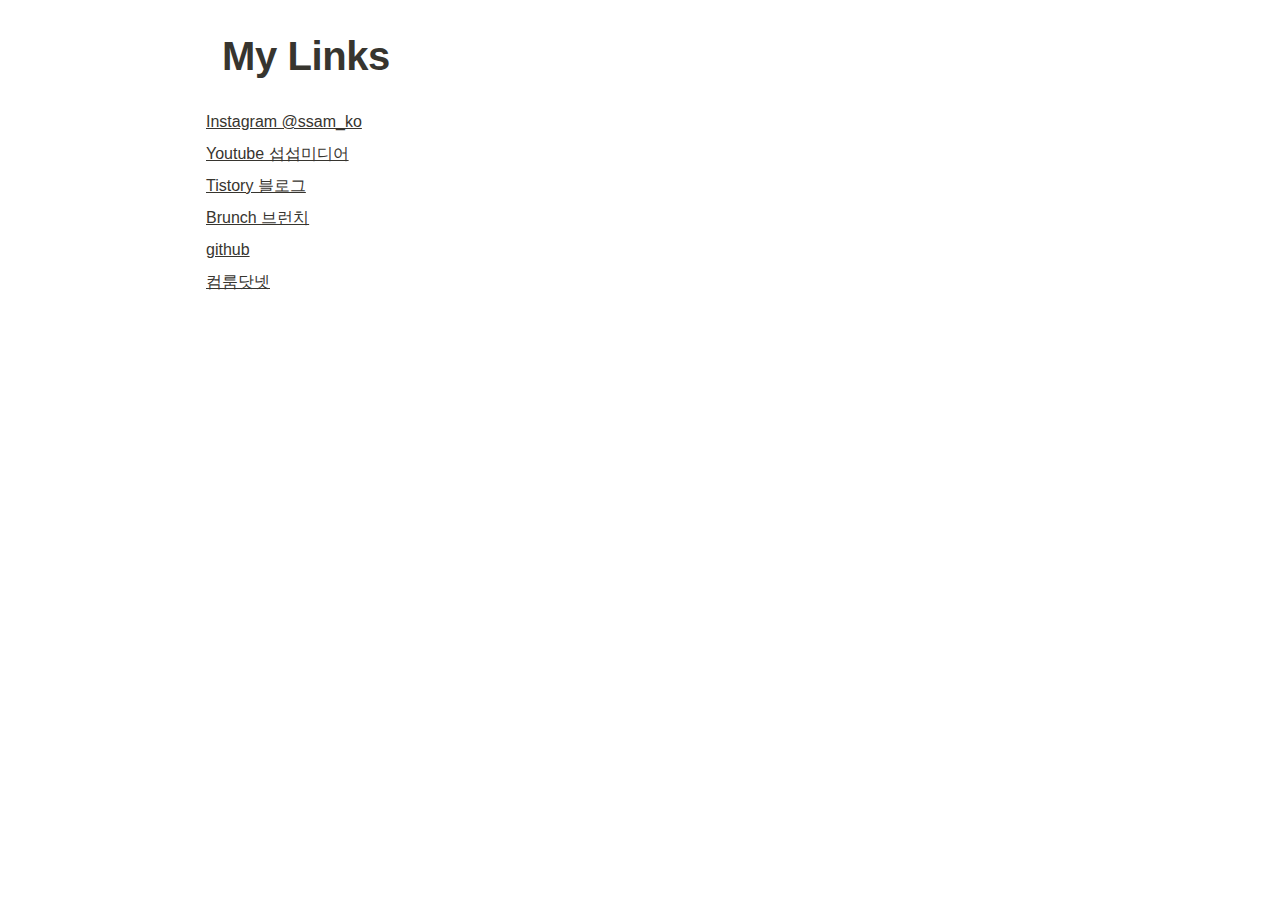
<file: MyLinks.html>
<html>
	<head>
		<meta http-equiv="Content-Type" content="text/html; charset=utf-8"/>
		<meta name="viewport" content="width=device-width, initial-scale=1.0">
		<title>My Links</title>
		<style>
/* webkit printing magic: print all background colors */
html {
	-webkit-print-color-adjust: exact;
}
* {
	box-sizing: border-box;
	-webkit-print-color-adjust: exact;
}

html,
body {
	margin: 0;
	padding: 0;
}
@media only screen {
	body {
		margin: 2em auto;
		max-width: 900px;
		color: rgb(55, 53, 47);
	}
}

body {
	line-height: 1.5;
	white-space: pre-wrap;
	padding-left: 1rem;
}

a,
a.visited {
	color: inherit;
	text-decoration: underline;
}

.pdf-relative-link-path {
	font-size: 80%;
	color: #444;
}

h1,
h2,
h3 {
	letter-spacing: -0.01em;
	line-height: 1.2;
	font-weight: 600;
	margin-bottom: 0;
}

.page-title {
	font-size: 2.5rem;
	font-weight: 700;
	margin-top: 0;
	margin-bottom: 0.75em;
}

h1 {
	font-size: 1.875rem;
	margin-top: 1.875rem;
	margin-left: 1rem;
}

h2 {
	font-size: 1.5rem;
	margin-top: 1.5rem;
}

h3 {
	font-size: 1.25rem;
	margin-top: 1.25rem;
}

.source {
	border: 1px solid #ddd;
	border-radius: 3px;
	padding: 1.5em;
	word-break: break-all;
}

.callout {
	border-radius: 3px;
	padding: 1rem;
}

figure {
	margin: 1.25em 0;
	page-break-inside: avoid;
}

figcaption {
	opacity: 0.5;
	font-size: 85%;
	margin-top: 0.5em;
}

mark {
	background-color: transparent;
}

.indented {
	padding-left: 1.5em;
}

hr {
	background: transparent;
	display: block;
	width: 100%;
	height: 1px;
	visibility: visible;
	border: none;
	border-bottom: 1px solid rgba(55, 53, 47, 0.09);
}

img {
	max-width: 100%;
}

@media only print {
	img {
		max-height: 100vh;
		object-fit: contain;
	}
}

@page {
	margin: 1in;
}

.collection-content {
	font-size: 0.875rem;
}

.column-list {
	display: flex;
	justify-content: space-between;
}

.column {
	padding: 0 1em;
}

.column:first-child {
	padding-left: 0;
}

.column:last-child {
	padding-right: 0;
}

.table_of_contents-item {
	display: block;
	font-size: 0.875rem;
	line-height: 1.3;
	padding: 0.125rem;
}

.table_of_contents-indent-1 {
	margin-left: 1.5rem;
}

.table_of_contents-indent-2 {
	margin-left: 3rem;
}

.table_of_contents-indent-3 {
	margin-left: 4.5rem;
}

.table_of_contents-link {
	text-decoration: none;
	opacity: 0.7;
	border-bottom: 1px solid rgba(55, 53, 47, 0.18);
}

table,
th,
td {
	border: 1px solid rgba(55, 53, 47, 0.09);
	border-collapse: collapse;
}

table {
	border-left: none;
	border-right: none;
}

th,
td {
	font-weight: normal;
	padding: 0.25em 0.5em;
	line-height: 1.5;
	min-height: 1.5em;
	text-align: left;
}

th {
	color: rgba(55, 53, 47, 0.6);
}

ol,
ul {
	margin: 0;
	margin-block-start: 0.6em;
	margin-block-end: 0.6em;
}

li > ol:first-child,
li > ul:first-child {
	margin-block-start: 0.6em;
}

ul > li {
	list-style: disc;
}

ul.to-do-list {
	text-indent: -1.7em;
}

ul.to-do-list > li {
	list-style: none;
}

.to-do-children-checked {
	text-decoration: line-through;
	opacity: 0.375;
}

ul.toggle > li {
	list-style: none;
}

ul {
	padding-inline-start: 1.7em;
}

ul > li {
	padding-left: 0.1em;
}

ol {
	padding-inline-start: 1.6em;
}

ol > li {
	padding-left: 0.2em;
}

.mono ol {
	padding-inline-start: 2em;
}

.mono ol > li {
	text-indent: -0.4em;
}

.toggle {
	padding-inline-start: 0em;
	list-style-type: none;
}

/* Indent toggle children */
.toggle > li > details {
	padding-left: 1.7em;
}

.toggle > li > details > summary {
	margin-left: -1.1em;
}

.selected-value {
	display: inline-block;
	padding: 0 0.5em;
	background: rgba(206, 205, 202, 0.5);
	border-radius: 3px;
	margin-right: 0.5em;
	margin-top: 0.3em;
	margin-bottom: 0.3em;
	white-space: nowrap;
}

.collection-title {
	display: inline-block;
	margin-right: 1em;
}

time {
	opacity: 0.5;
}

.icon {
	display: inline-block;
	max-width: 1.2em;
	max-height: 1.2em;
	text-decoration: none;
	vertical-align: text-bottom;
	margin-right: 0.5em;
}

img.icon {
	border-radius: 3px;
}

.user-icon {
	width: 1.5em;
	height: 1.5em;
	border-radius: 100%;
	margin-right: 0.5rem;
}

.user-icon-inner {
	font-size: 0.8em;
}

.text-icon {
	border: 1px solid #000;
	text-align: center;
}

.page-cover-image {
	display: block;
	object-fit: cover;
	width: 100%;
	height: 30vh;
}

.page-header-icon {
	font-size: 3rem;
	margin-bottom: 1rem;
}

.page-header-icon-with-cover {
	margin-top: -0.72em;
	margin-left: 0.07em;
}

.page-header-icon img {
	border-radius: 3px;
}

.link-to-page {
	margin: 1em 0;
	padding: 0;
	border: none;
	font-weight: 500;
}

p > .user {
	opacity: 0.5;
}

td > .user,
td > time {
	white-space: nowrap;
}

input[type="checkbox"] {
	transform: scale(1.5);
	margin-right: 0.6em;
	vertical-align: middle;
}

p {
	margin-top: 0.5em;
	margin-bottom: 0.5em;
}

.image {
	border: none;
	margin: 1.5em 0;
	padding: 0;
	border-radius: 0;
	text-align: center;
}

.code,
code {
	background: rgba(135, 131, 120, 0.15);
	border-radius: 3px;
	padding: 0.2em 0.4em;
	border-radius: 3px;
	font-size: 85%;
	tab-size: 2;
}

code {
	color: #eb5757;
}

.code {
	padding: 1.5em 1em;
}

.code-wrap {
	white-space: pre-wrap;
	word-break: break-all;
}

.code > code {
	background: none;
	padding: 0;
	font-size: 100%;
	color: inherit;
}

blockquote {
	font-size: 1.25em;
	margin: 1em 0;
	padding-left: 1em;
	border-left: 3px solid rgb(55, 53, 47);
}

.bookmark {
	text-decoration: none;
	max-height: 8em;
	padding: 0;
	display: flex;
	width: 100%;
	align-items: stretch;
}

.bookmark-title {
	font-size: 0.85em;
	overflow: hidden;
	text-overflow: ellipsis;
	height: 1.75em;
	white-space: nowrap;
}

.bookmark-text {
	display: flex;
	flex-direction: column;
}

.bookmark-info {
	flex: 4 1 180px;
	padding: 12px 14px 14px;
	display: flex;
	flex-direction: column;
	justify-content: space-between;
}

.bookmark-image {
	width: 33%;
	flex: 1 1 180px;
	display: block;
	position: relative;
	object-fit: cover;
	border-radius: 1px;
}

.bookmark-description {
	color: rgba(55, 53, 47, 0.6);
	font-size: 0.75em;
	overflow: hidden;
	max-height: 4.5em;
	word-break: break-word;
}

.bookmark-href {
	font-size: 0.75em;
	margin-top: 0.25em;
}

.sans { font-family: -apple-system, BlinkMacSystemFont, "Segoe UI", Helvetica, "Apple Color Emoji", Arial, sans-serif, "Segoe UI Emoji", "Segoe UI Symbol"; }
.code { font-family: "SFMono-Regular", Consolas, "Liberation Mono", Menlo, Courier, monospace; }
.serif { font-family: Lyon-Text, Georgia, YuMincho, "Yu Mincho", "Hiragino Mincho ProN", "Hiragino Mincho Pro", "Songti TC", "Songti SC", "SimSun", "Nanum Myeongjo", NanumMyeongjo, Batang, serif; }
.mono { font-family: iawriter-mono, Nitti, Menlo, Courier, monospace; }
.pdf .sans { font-family: Inter, -apple-system, BlinkMacSystemFont, "Segoe UI", Helvetica, "Apple Color Emoji", Arial, sans-serif, "Segoe UI Emoji", "Segoe UI Symbol", 'Twemoji', 'Noto Color Emoji', 'Noto Sans CJK SC', 'Noto Sans CJK KR'; }

.pdf .code { font-family: Source Code Pro, "SFMono-Regular", Consolas, "Liberation Mono", Menlo, Courier, monospace, 'Twemoji', 'Noto Color Emoji', 'Noto Sans Mono CJK SC', 'Noto Sans Mono CJK KR'; }

.pdf .serif { font-family: PT Serif, Lyon-Text, Georgia, YuMincho, "Yu Mincho", "Hiragino Mincho ProN", "Hiragino Mincho Pro", "Songti TC", "Songti SC", "SimSun", "Nanum Myeongjo", NanumMyeongjo, Batang, serif, 'Twemoji', 'Noto Color Emoji', 'Noto Sans CJK SC', 'Noto Sans CJK KR'; }

.pdf .mono { font-family: PT Mono, iawriter-mono, Nitti, Menlo, Courier, monospace, 'Twemoji', 'Noto Color Emoji', 'Noto Sans Mono CJK SC', 'Noto Sans Mono CJK KR'; }

.highlight-default {
}
.highlight-gray {
	color: rgb(155,154,151);
}
.highlight-brown {
	color: rgb(100,71,58);
}
.highlight-orange {
	color: rgb(217,115,13);
}
.highlight-yellow {
	color: rgb(223,171,1);
}
.highlight-teal {
	color: rgb(15,123,108);
}
.highlight-blue {
	color: rgb(11,110,153);
}
.highlight-purple {
	color: rgb(105,64,165);
}
.highlight-pink {
	color: rgb(173,26,114);
}
.highlight-red {
	color: rgb(224,62,62);
}
.highlight-gray_background {
	background: rgb(235,236,237);
}
.highlight-brown_background {
	background: rgb(233,229,227);
}
.highlight-orange_background {
	background: rgb(250,235,221);
}
.highlight-yellow_background {
	background: rgb(251,243,219);
}
.highlight-teal_background {
	background: rgb(221,237,234);
}
.highlight-blue_background {
	background: rgb(221,235,241);
}
.highlight-purple_background {
	background: rgb(234,228,242);
}
.highlight-pink_background {
	background: rgb(244,223,235);
}
.highlight-red_background {
	background: rgb(251,228,228);
}
.block-color-default {
	color: inherit;
	fill: inherit;
}
.block-color-gray {
	color: rgba(55, 53, 47, 0.6);
	fill: rgba(55, 53, 47, 0.6);
}
.block-color-brown {
	color: rgb(100,71,58);
	fill: rgb(100,71,58);
}
.block-color-orange {
	color: rgb(217,115,13);
	fill: rgb(217,115,13);
}
.block-color-yellow {
	color: rgb(223,171,1);
	fill: rgb(223,171,1);
}
.block-color-teal {
	color: rgb(15,123,108);
	fill: rgb(15,123,108);
}
.block-color-blue {
	color: rgb(11,110,153);
	fill: rgb(11,110,153);
}
.block-color-purple {
	color: rgb(105,64,165);
	fill: rgb(105,64,165);
}
.block-color-pink {
	color: rgb(173,26,114);
	fill: rgb(173,26,114);
}
.block-color-red {
	color: rgb(224,62,62);
	fill: rgb(224,62,62);
}
.block-color-gray_background {
	background: rgb(235,236,237);
}
.block-color-brown_background {
	background: rgb(233,229,227);
}
.block-color-orange_background {
	background: rgb(250,235,221);
}
.block-color-yellow_background {
	background: rgb(251,243,219);
}
.block-color-teal_background {
	background: rgb(221,237,234);
}
.block-color-blue_background {
	background: rgb(221,235,241);
}
.block-color-purple_background {
	background: rgb(234,228,242);
}
.block-color-pink_background {
	background: rgb(244,223,235);
}
.block-color-red_background {
	background: rgb(251,228,228);
}
.select-value-color-default { background-color: rgba(206,205,202,0.5); }
.select-value-color-gray { background-color: rgba(155,154,151, 0.4); }
.select-value-color-brown { background-color: rgba(140,46,0,0.2); }
.select-value-color-orange { background-color: rgba(245,93,0,0.2); }
.select-value-color-yellow { background-color: rgba(233,168,0,0.2); }
.select-value-color-green { background-color: rgba(0,135,107,0.2); }
.select-value-color-blue { background-color: rgba(0,120,223,0.2); }
.select-value-color-purple { background-color: rgba(103,36,222,0.2); }
.select-value-color-pink { background-color: rgba(221,0,129,0.2); }
.select-value-color-red { background-color: rgba(255,0,26,0.2); }

.checkbox {
	display: inline-flex;
	vertical-align: text-bottom;
	width: 16;
	height: 16;
	background-size: 16px;
	margin-left: 2px;
	margin-right: 5px;
}

.checkbox-on {
	background-image: url("data:image/svg+xml;charset=UTF-8,%3Csvg%20width%3D%2216%22%20height%3D%2216%22%20viewBox%3D%220%200%2016%2016%22%20fill%3D%22none%22%20xmlns%3D%22http%3A%2F%2Fwww.w3.org%2F2000%2Fsvg%22%3E%0A%3Crect%20width%3D%2216%22%20height%3D%2216%22%20fill%3D%22%2358A9D7%22%2F%3E%0A%3Cpath%20d%3D%22M6.71429%2012.2852L14%204.9995L12.7143%203.71436L6.71429%209.71378L3.28571%206.2831L2%207.57092L6.71429%2012.2852Z%22%20fill%3D%22white%22%2F%3E%0A%3C%2Fsvg%3E");
}

.checkbox-off {
	background-image: url("data:image/svg+xml;charset=UTF-8,%3Csvg%20width%3D%2216%22%20height%3D%2216%22%20viewBox%3D%220%200%2016%2016%22%20fill%3D%22none%22%20xmlns%3D%22http%3A%2F%2Fwww.w3.org%2F2000%2Fsvg%22%3E%0A%3Crect%20x%3D%220.75%22%20y%3D%220.75%22%20width%3D%2214.5%22%20height%3D%2214.5%22%20fill%3D%22white%22%20stroke%3D%22%2336352F%22%20stroke-width%3D%221.5%22%2F%3E%0A%3C%2Fsvg%3E");
}
	
</style></head><body><article id="12734e71-d704-45ba-a3b5-1403e2d47e4b" class="page sans"><header><h1 class="page-title">My Links</h1></header><div class="page-body"><p id="78bfa783-5b0c-4526-9b94-e5495fb9081e" class=""><a href="https://www.instagram.com/ssam_ko/">Instagram @ssam_ko</a></p><p id="bd88c431-28f1-4168-98eb-40eee100f42b" class=""><a href="https://www.youtube.com/c/schoolswat">Youtube 섭섭미디어</a></p><p id="a81cd113-610a-4ce8-a3a6-4e9eef1aaccd" class=""><a href="https://ssamko.tistory.com/">Tistory 블로그</a></p><p id="fcecf40a-71fb-4738-a786-01104a75df6e" class=""><a href="https://brunch.co.kr/@ssamko">Brunch 브런치</a></p><p id="eff40438-ac87-4cc4-bfe5-3df9f9c53cc2" class=""><a href="https://github.com/teacherSsamko">github</a></p><p id="03a56027-34d4-457c-91ef-105a882d20e0" class=""><a href="http://comroom.net/">컴룸닷넷</a></p><p id="5cdd11b0-3513-499e-a177-afb697966dab" class="">
</p></div></article></body></html>
</file>
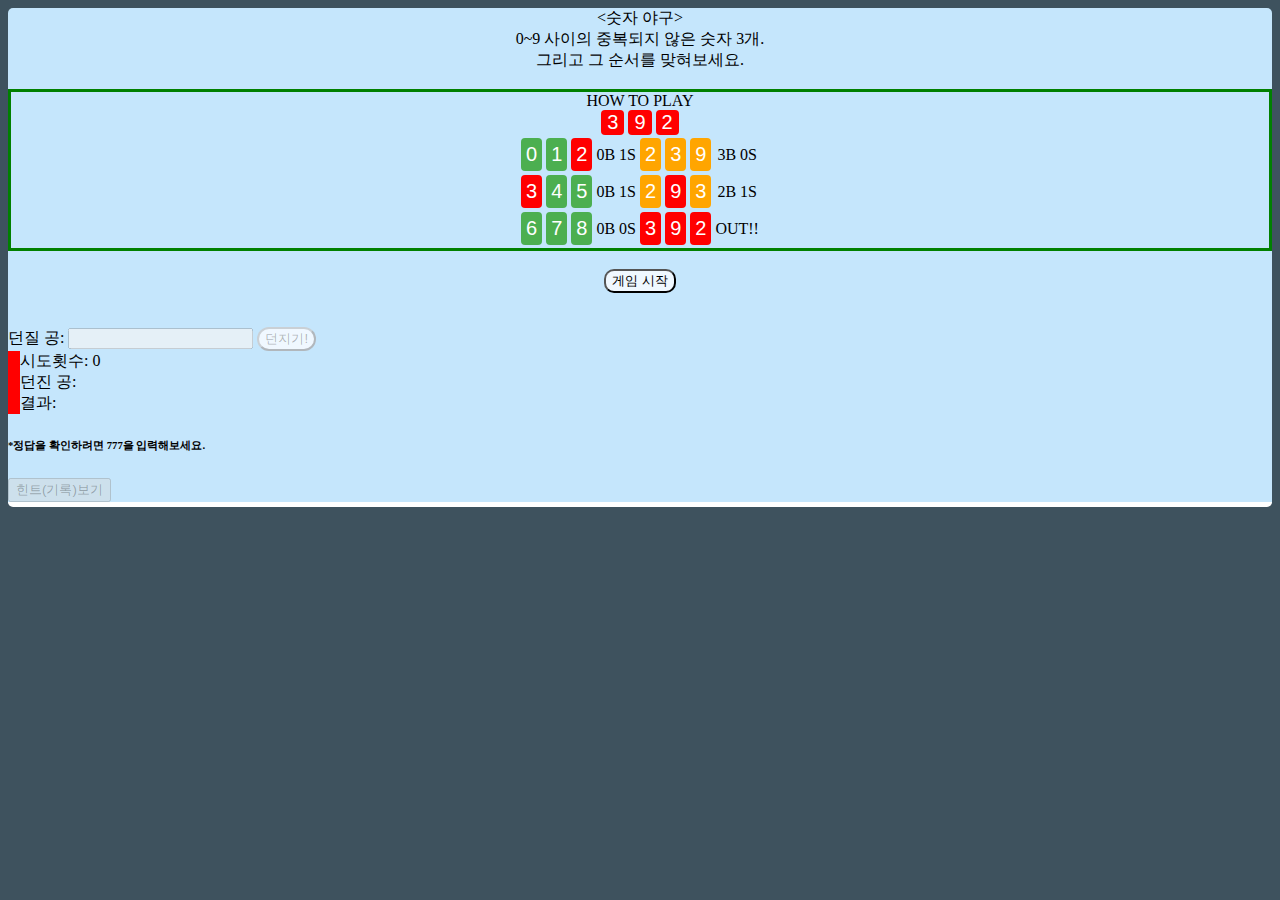
<file: baseball/baseball.html>
<html>
	<head>
		<!-- Global site tag (gtag.js) - Google Analytics -->
		<script async src="https://www.googletagmanager.com/gtag/js?id=UA-160717559-4"></script>
		<script>
		window.dataLayer = window.dataLayer || [];
		function gtag(){dataLayer.push(arguments);}
		gtag('js', new Date());

		gtag('config', 'UA-160717559-4');
		</script>


		<title>숫자야구게임- Number Baseball Game</title>
		<meta charset="utf-8" name="viewport" content="width=device-width, initial-scale=1">
		<link rel="stylesheet" type="text/css" href="baseball.css">
		

		<!--광고 배너-->
		


	</head>
	<body>
		<div class="wholeBody">
			<div class='howtoBox'>
				<숫자 야구></br>
				0~9 사이의 중복되지 않은 숫자 3개.</br>그리고 그 순서를 맞혀보세요.</br></br>
			</div>
			<div class="border-green center">
				<p class="center">HOW TO PLAY</br>
				<button class="exBtn">3</button>
				<button class="exBtn">9</button>
				<button class="exBtn">2</button>
				</p>
				<table class="center">
					<tr>
						<td>
							<button class="howBtn">0</button>
							<button class="howBtn">1</button>
							<button class="strkBtn">2</button>
						</td>
						<td>0B 1S</td>
						<td>
							<button class="ballBtn">2</button>
							<button class="ballBtn">3</button>
							<button class="ballBtn">9</button>
						</td>
						<td>
							3B 0S
						</td>
					</tr>
					<tr>
						<td>
							<button class="strkBtn">3</button>
							<button class="howBtn">4</button>
							<button class="howBtn">5</button>
						</td>
						<td>0B 1S</td>
						<td>
							<button class="ballBtn">2</button>
							<button class="strkBtn">9</button>
							<button class="ballBtn">3</button>
						</td>
						<td>
							2B 1S
						</td>
					</tr>
					<tr>
						<td>
							<button class="howBtn">6</button>
							<button class="howBtn">7</button>
							<button class="howBtn">8</button>
						</td>
						<td>0B 0S</td>
						<td>
							<button class="strkBtn">3</button>
							<button class="strkBtn">9</button>
							<button class="strkBtn">2</button>
						</td>
						<td>
							OUT!!
						</td>
					</tr>
				</table>
			</div>
			
			</br>
			<div class="center"><input type="button" value="게임 시작" id="newBtn" onClick="newGame()" class='newBtn'></div>
			<p id="answer"> </p></br>
	
			던질 공: <input type="text" id="test" maxlength=3 disabled>
			<button id='throw' onClick="judge()" class='thrBtn' disabled>던지기!</button></br>
			
			<div class="resultBox">
				시도횟수: <span id = "tryN">0</span><br>
				던진 공: <span id = "yourBall"></span></br>
				결과: <span id = "result"></span></br>
			</div>
			<h6>*정답을 확인하려면 777을 입력해보세요.</h6>

			<div class="hint">
				<button id='hintBtn' onClick="showHint()" disabled>힌트(기록)보기</button></br>
				<p id='hint' hidden></p>
			</div>
			
		</div>



		
		<script src="baseball.js"></script>
		<!--숫자야구 스크립트-->
		
	</body>
</html>
</file>
<file: style.css>
.link-logo {
    /* width: 32px; */
    height: 50px;
    opacity: 0.6;
    margin-left: 15px;
}
.link-logo:hover {
    opacity: 1;
}
.skill-set {
    width: 100%;
    text-align: left;
}
.skill-bar {
    text-align: right;
    margin-left: -10px;
    margin-right: -10px;
    padding-top: 10px;
    padding-bottom: 10px;
    color: white;
}
.django {width:69%; background-color: #4CAF50; display: inline-block;}
.html {width:10%; background-color: #2196F3; display: inline-block;}
.javascript {width:14%; background-color: #f44336; display: inline-block;}
.etc {width:5%; background-color: #808080; display: inline-block;}
.skill-major {font-size: 2em;}
.skill-well {font-size: 1.5em;}
.skill-soso {font-size: 1.2em;}
.slideanim {visibility:hidden;}
.slide {
    animation-name: slide;
    -webkit-animation-name: slide;
    animation-duration: 1s;
    -webkit-animation-duration: 1s;
    visibility: visible;
}
#baseball-column:hover {
    background-color: #1abc9c;
}
@keyframes slide {
0% {
    opacity: 0;
    transform: translateY(70%);
} 
100% {
    opacity: 1;
    transform: translateY(0%);
}
}
@-webkit-keyframes slide {
0% {
    opacity: 0;
    -webkit-transform: translateY(70%);
} 
100% {
    opacity: 1;
    -webkit-transform: translateY(0%);
}
}
</file>
<file: myLinks.css>
/* webkit printing magic: print all background colors */

html {
    -webkit-print-color-adjust: exact;
}

* {
    box-sizing: border-box;
    -webkit-print-color-adjust: exact;
}

html,
body {
    margin: 0;
    padding: 0;
}

@media only screen {
    body {
        margin: 2em auto;
        max-width: 900px;
        color: rgb(55, 53, 47);
    }
}

body {
    line-height: 1.5;
    padding-left: 1rem;
}

a,
a.visited {
    color: inherit;
    text-decoration: underline;
}

.pdf-relative-link-path {
    font-size: 80%;
    color: #444;
}

h1,
h2,
h3 {
    letter-spacing: -0.01em;
    line-height: 1.2;
    font-weight: 600;
    margin-bottom: 0;
}

.page-title {
    font-size: 2.5rem;
    font-weight: 700;
    margin-top: 0;
    margin-bottom: 0.75em;
}

h1 {
    font-size: 1.875rem;
    margin-top: 1.875rem;
    margin-left: 1rem;
}

h2 {
    font-size: 1.5rem;
    margin-top: 1.5rem;
}

h3 {
    font-size: 1.25rem;
    margin-top: 1.25rem;
}

.source {
    border: 1px solid #ddd;
    border-radius: 3px;
    padding: 1.5em;
    word-break: break-all;
}

.callout {
    border-radius: 3px;
    padding: 1rem;
}

figure {
    margin: 1.25em 0;
    page-break-inside: avoid;
}

figcaption {
    opacity: 0.5;
    font-size: 85%;
    margin-top: 0.5em;
}

mark {
    background-color: transparent;
}

.indented {
    padding-left: 1.5em;
}

hr {
    background: transparent;
    display: block;
    width: 100%;
    height: 1px;
    visibility: visible;
    border: none;
    border-bottom: 1px solid rgba(55, 53, 47, 0.09);
}

img {
    max-width: 100%;
}

@media only print {
    img {
        max-height: 100vh;
        object-fit: contain;
    }
}

@page {
    margin: 1in;
}

.collection-content {
    font-size: 0.875rem;
}

.column-list {
    display: flex;
    justify-content: space-between;
}

.column {
    padding: 0 1em;
}

.column:first-child {
    padding-left: 0;
}

.column:last-child {
    padding-right: 0;
}

.table_of_contents-item {
    display: block;
    font-size: 0.875rem;
    line-height: 1.3;
    padding: 0.125rem;
}

.table_of_contents-indent-1 {
    margin-left: 1.5rem;
}

.table_of_contents-indent-2 {
    margin-left: 3rem;
}

.table_of_contents-indent-3 {
    margin-left: 4.5rem;
}

.table_of_contents-link {
    text-decoration: none;
    opacity: 0.7;
    border-bottom: 1px solid rgba(55, 53, 47, 0.18);
}

table,
th,
td {
    border: 1px solid rgba(55, 53, 47, 0.09);
    border-collapse: collapse;
}

table {
    border-left: none;
    border-right: none;
}

th,
td {
    font-weight: normal;
    padding: 0.25em 0.5em;
    line-height: 1.5;
    min-height: 1.5em;
    text-align: left;
}

th {
    color: rgba(55, 53, 47, 0.6);
}

ol,
ul {
    margin: 0;
    margin-block-start: 0.6em;
    margin-block-end: 0.6em;
}

li>ol:first-child,
li>ul:first-child {
    margin-block-start: 0.6em;
}

ul>li {
    list-style: disc;
}

ul.to-do-list {
    text-indent: -1.7em;
}

ul.to-do-list>li {
    list-style: none;
}

.to-do-children-checked {
    text-decoration: line-through;
    opacity: 0.375;
}

ul.toggle>li {
    list-style: none;
}

ul {
    padding-inline-start: 1.7em;
}

ul>li {
    padding-left: 0.1em;
}

ol {
    padding-inline-start: 1.6em;
}

ol>li {
    padding-left: 0.2em;
}

.mono ol {
    padding-inline-start: 2em;
}

.mono ol>li {
    text-indent: -0.4em;
}

.toggle {
    padding-inline-start: 0em;
    list-style-type: none;
}


/* Indent toggle children */

.toggle>li>details {
    padding-left: 1.7em;
}

.toggle>li>details>summary {
    margin-left: -1.1em;
}

.selected-value {
    display: inline-block;
    padding: 0 0.5em;
    background: rgba(206, 205, 202, 0.5);
    border-radius: 3px;
    margin-right: 0.5em;
    margin-top: 0.3em;
    margin-bottom: 0.3em;
    white-space: nowrap;
}

.collection-title {
    display: inline-block;
    margin-right: 1em;
}

time {
    opacity: 0.5;
}

.icon {
    display: inline-block;
    max-width: 1.2em;
    max-height: 1.2em;
    text-decoration: none;
    vertical-align: text-bottom;
    margin-right: 0.5em;
}

img.icon {
    border-radius: 3px;
}

.user-icon {
    width: 1.5em;
    height: 1.5em;
    border-radius: 100%;
    margin-right: 0.5rem;
}

.user-icon-inner {
    font-size: 0.8em;
}

.text-icon {
    border: 1px solid #000;
    text-align: center;
}

.page-cover-image {
    display: block;
    object-fit: cover;
    width: 100%;
    height: 30vh;
}

.page-header-icon {
    font-size: 3rem;
    margin-bottom: 1rem;
}

.page-header-icon-with-cover {
    margin-top: -0.72em;
    margin-left: 0.07em;
}

.page-header-icon img {
    border-radius: 3px;
}

.link-to-page {
    margin: 1em 0;
    padding: 0;
    border: none;
    font-weight: 500;
}

p>.user {
    opacity: 0.5;
}

td>.user,
td>time {
    white-space: nowrap;
}

input[type="checkbox"] {
    transform: scale(1.5);
    margin-right: 0.6em;
    vertical-align: middle;
}

p {
    margin-top: 0.5em;
    margin-bottom: 0.5em;
}

.image {
    border: none;
    margin: 1.5em 0;
    padding: 0;
    border-radius: 0;
    text-align: center;
}

.code,
code {
    background: rgba(135, 131, 120, 0.15);
    border-radius: 3px;
    padding: 0.2em 0.4em;
    border-radius: 3px;
    font-size: 85%;
    tab-size: 2;
}

code {
    color: #eb5757;
}

.code {
    padding: 1.5em 1em;
}

.code-wrap {
    white-space: pre-wrap;
    word-break: break-all;
}

.code>code {
    background: none;
    padding: 0;
    font-size: 100%;
    color: inherit;
}

blockquote {
    font-size: 1.25em;
    margin: 1em 0;
    padding-left: 1em;
    border-left: 3px solid rgb(55, 53, 47);
}

.bookmark {
    text-decoration: none;
    max-height: 8em;
    padding: 0;
    display: flex;
    width: 100%;
    align-items: stretch;
}

.bookmark-title {
    font-size: 0.85em;
    overflow: hidden;
    text-overflow: ellipsis;
    height: 1.75em;
    white-space: nowrap;
}

.bookmark-text {
    display: flex;
    flex-direction: column;
}

.bookmark-info {
    flex: 4 1 180px;
    padding: 12px 14px 14px;
    display: flex;
    flex-direction: column;
    justify-content: space-between;
}

.bookmark-image {
    width: 33%;
    flex: 1 1 180px;
    display: block;
    position: relative;
    object-fit: cover;
    border-radius: 1px;
}

.bookmark-description {
    color: rgba(55, 53, 47, 0.6);
    font-size: 0.75em;
    overflow: hidden;
    max-height: 4.5em;
    word-break: break-word;
}

.bookmark-href {
    font-size: 0.75em;
    margin-top: 0.25em;
}

.sans {
    font-family: -apple-system, BlinkMacSystemFont, "Segoe UI", Helvetica, "Apple Color Emoji", Arial, sans-serif, "Segoe UI Emoji", "Segoe UI Symbol";
}

.code {
    font-family: "SFMono-Regular", Consolas, "Liberation Mono", Menlo, Courier, monospace;
}

.serif {
    font-family: Lyon-Text, Georgia, YuMincho, "Yu Mincho", "Hiragino Mincho ProN", "Hiragino Mincho Pro", "Songti TC", "Songti SC", "SimSun", "Nanum Myeongjo", NanumMyeongjo, Batang, serif;
}

.mono {
    font-family: iawriter-mono, Nitti, Menlo, Courier, monospace;
}

.pdf .sans {
    font-family: Inter, -apple-system, BlinkMacSystemFont, "Segoe UI", Helvetica, "Apple Color Emoji", Arial, sans-serif, "Segoe UI Emoji", "Segoe UI Symbol", 'Twemoji', 'Noto Color Emoji', 'Noto Sans CJK SC', 'Noto Sans CJK KR';
}

.pdf .code {
    font-family: Source Code Pro, "SFMono-Regular", Consolas, "Liberation Mono", Menlo, Courier, monospace, 'Twemoji', 'Noto Color Emoji', 'Noto Sans Mono CJK SC', 'Noto Sans Mono CJK KR';
}

.pdf .serif {
    font-family: PT Serif, Lyon-Text, Georgia, YuMincho, "Yu Mincho", "Hiragino Mincho ProN", "Hiragino Mincho Pro", "Songti TC", "Songti SC", "SimSun", "Nanum Myeongjo", NanumMyeongjo, Batang, serif, 'Twemoji', 'Noto Color Emoji', 'Noto Sans CJK SC', 'Noto Sans CJK KR';
}

.pdf .mono {
    font-family: PT Mono, iawriter-mono, Nitti, Menlo, Courier, monospace, 'Twemoji', 'Noto Color Emoji', 'Noto Sans Mono CJK SC', 'Noto Sans Mono CJK KR';
}

.highlight-default {}

.highlight-gray {
    color: rgb(155, 154, 151);
}

.highlight-brown {
    color: rgb(100, 71, 58);
}

.highlight-orange {
    color: rgb(217, 115, 13);
}

.highlight-yellow {
    color: rgb(223, 171, 1);
}

.highlight-teal {
    color: rgb(15, 123, 108);
}

.highlight-blue {
    color: rgb(11, 110, 153);
}

.highlight-purple {
    color: rgb(105, 64, 165);
}

.highlight-pink {
    color: rgb(173, 26, 114);
}

.highlight-red {
    color: rgb(224, 62, 62);
}

.highlight-gray_background {
    background: rgb(235, 236, 237);
}

.highlight-brown_background {
    background: rgb(233, 229, 227);
}

.highlight-orange_background {
    background: rgb(250, 235, 221);
}

.highlight-yellow_background {
    background: rgb(251, 243, 219);
}

.highlight-teal_background {
    background: rgb(221, 237, 234);
}

.highlight-blue_background {
    background: rgb(221, 235, 241);
}

.highlight-purple_background {
    background: rgb(234, 228, 242);
}

.highlight-pink_background {
    background: rgb(244, 223, 235);
}

.highlight-red_background {
    background: rgb(251, 228, 228);
}

.block-color-default {
    color: inherit;
    fill: inherit;
}

.block-color-gray {
    color: rgba(55, 53, 47, 0.6);
    fill: rgba(55, 53, 47, 0.6);
}

.block-color-brown {
    color: rgb(100, 71, 58);
    fill: rgb(100, 71, 58);
}

.block-color-orange {
    color: rgb(217, 115, 13);
    fill: rgb(217, 115, 13);
}

.block-color-yellow {
    color: rgb(223, 171, 1);
    fill: rgb(223, 171, 1);
}

.block-color-teal {
    color: rgb(15, 123, 108);
    fill: rgb(15, 123, 108);
}

.block-color-blue {
    color: rgb(11, 110, 153);
    fill: rgb(11, 110, 153);
}

.block-color-purple {
    color: rgb(105, 64, 165);
    fill: rgb(105, 64, 165);
}

.block-color-pink {
    color: rgb(173, 26, 114);
    fill: rgb(173, 26, 114);
}

.block-color-red {
    color: rgb(224, 62, 62);
    fill: rgb(224, 62, 62);
}

.block-color-gray_background {
    background: rgb(235, 236, 237);
}

.block-color-brown_background {
    background: rgb(233, 229, 227);
}

.block-color-orange_background {
    background: rgb(250, 235, 221);
}

.block-color-yellow_background {
    background: rgb(251, 243, 219);
}

.block-color-teal_background {
    background: rgb(221, 237, 234);
}

.block-color-blue_background {
    background: rgb(221, 235, 241);
}

.block-color-purple_background {
    background: rgb(234, 228, 242);
}

.block-color-pink_background {
    background: rgb(244, 223, 235);
}

.block-color-red_background {
    background: rgb(251, 228, 228);
}

.select-value-color-default {
    background-color: rgba(206, 205, 202, 0.5);
}

.select-value-color-gray {
    background-color: rgba(155, 154, 151, 0.4);
}

.select-value-color-brown {
    background-color: rgba(140, 46, 0, 0.2);
}

.select-value-color-orange {
    background-color: rgba(245, 93, 0, 0.2);
}

.select-value-color-yellow {
    background-color: rgba(233, 168, 0, 0.2);
}

.select-value-color-green {
    background-color: rgba(0, 135, 107, 0.2);
}

.select-value-color-blue {
    background-color: rgba(0, 120, 223, 0.2);
}

.select-value-color-purple {
    background-color: rgba(103, 36, 222, 0.2);
}

.select-value-color-pink {
    background-color: rgba(221, 0, 129, 0.2);
}

.select-value-color-red {
    background-color: rgba(255, 0, 26, 0.2);
}

.checkbox {
    display: inline-flex;
    vertical-align: text-bottom;
    width: 16;
    height: 16;
    background-size: 16px;
    margin-left: 2px;
    margin-right: 5px;
}

.checkbox-on {
    background-image: url("data:image/svg+xml;charset=UTF-8,%3Csvg%20width%3D%2216%22%20height%3D%2216%22%20viewBox%3D%220%200%2016%2016%22%20fill%3D%22none%22%20xmlns%3D%22http%3A%2F%2Fwww.w3.org%2F2000%2Fsvg%22%3E%0A%3Crect%20width%3D%2216%22%20height%3D%2216%22%20fill%3D%22%2358A9D7%22%2F%3E%0A%3Cpath%20d%3D%22M6.71429%2012.2852L14%204.9995L12.7143%203.71436L6.71429%209.71378L3.28571%206.2831L2%207.57092L6.71429%2012.2852Z%22%20fill%3D%22white%22%2F%3E%0A%3C%2Fsvg%3E");
}

.checkbox-off {
    background-image: url("data:image/svg+xml;charset=UTF-8,%3Csvg%20width%3D%2216%22%20height%3D%2216%22%20viewBox%3D%220%200%2016%2016%22%20fill%3D%22none%22%20xmlns%3D%22http%3A%2F%2Fwww.w3.org%2F2000%2Fsvg%22%3E%0A%3Crect%20x%3D%220.75%22%20y%3D%220.75%22%20width%3D%2214.5%22%20height%3D%2214.5%22%20fill%3D%22white%22%20stroke%3D%22%2336352F%22%20stroke-width%3D%221.5%22%2F%3E%0A%3C%2Fsvg%3E");
}
</file>
<file: baseball/baseball.css>
.exBtn {
    border-radius:4px;
    font-size: 20px; 
    background-color:red;
    color: white;
    border: none;
}
.howBtn {
    border-radius:4px;
    font-size: 20px; 
    background-color:#4caf50;
    color: white;
    border: none;
    padding: 5px;
}
.strkBtn{
    border-radius:4px;
    font-size: 20px; 
    background-color: red;
    color: white;
    border: none;
    padding: 5px;
}
.ballBtn{
    border-radius:4px;
    font-size: 20px; 
    background-color: orange;
    color: white;
    border: none;
    padding: 5px;
}
#throw {
    background-color: aliceblue;
    border-radius: 50px;
}
.newBtn {
    background-color: aliceblue;
    border-radius: 10px;
}
.center {
    margin: auto;
    
    text-align: center;
}
.border-green {
    border: 3px solid green;
}
.wholeBody{
    background: #c5e6fc;
    border-bottom: 5px solid white;
    border-radius: 5px;
}
body{
    background: #3e525e;
    
}
.resultBox{
    border-left: 12px solid red;
}
.howtoBox{
    text-align: center;
}
</file>
